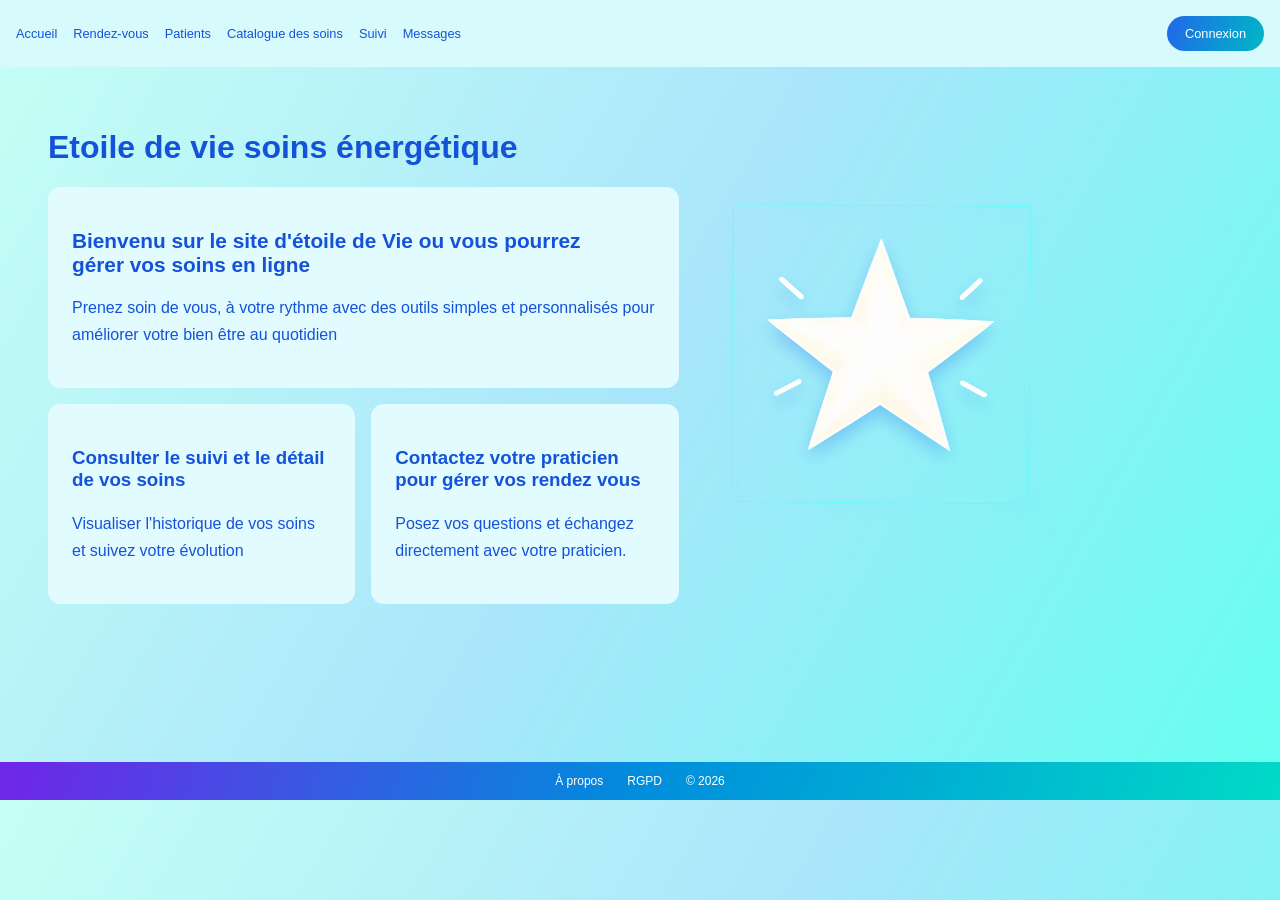
<file: views/html/index.html>
<!doctype html><html lang="fr"><head><meta charset="UTF-8"><meta name="viewport" content="width=device-width, initial-scale=1"><title>accueil</title><link rel="stylesheet" href="../css/index.css"></head><body><header class="entete"><nav class="menu"><a>Accueil</a><a>Rendez-vous</a><a>Patients</a><a>Catalogue des soins</a><a>Suivi</a><a>Messages</a></nav><a class="connexion">Connexion</a></header><main class="page">
      

      <div class="accueil">
        <div>
          <h1>Etoile de vie soins énergétique</h1>
          <section class="presentation">
            

            

            <section class="presentation">
              

              <article class="bienvenue">
                

                <h2>
                  Bienvenu sur le site d'étoile de Vie ou vous pourrez
                  <br />gérer vos soins en ligne
                </h2>
                <p>
                  Prenez soin de vous, à votre rythme avec des outils simples et
                  personnalisés pour <br />améliorer votre bien être au
                  quotidien
                </p>
                
              </article>

              <section class="services">
                <article class="consulter">
                  

                  <h3>
                    Consulter le suivi et le détail<br />
                    de vos soins
                  </h3>
                  <p>
                    Visualiser l'historique de vos soins<br />et suivez votre
                    évolution
                  </p>
                  
                </article>

                <article class="contacter">
                  

                  <h3>
                    Contactez votre praticien<br />
                    pour gérer vos rendez vous
                  </h3>
                  <p>
                    Posez vos questions et échangez<br />
                    directement avec votre praticien.
                  </p>
                  
                </article>
              </section>
            </section>
          </section>
        </div>

        <article>
          

          <img
            class="image-accueil"
            src="../images/étoile.png"
            alt="Photo de l'étoile"
          />
          
        </article>
      </div>
    </main><footer class="pied"><p>À propos</p><p>RGPD</p><p>© 2026</p></footer><script src="../js/index.js" defer></script></body></html>
</file>
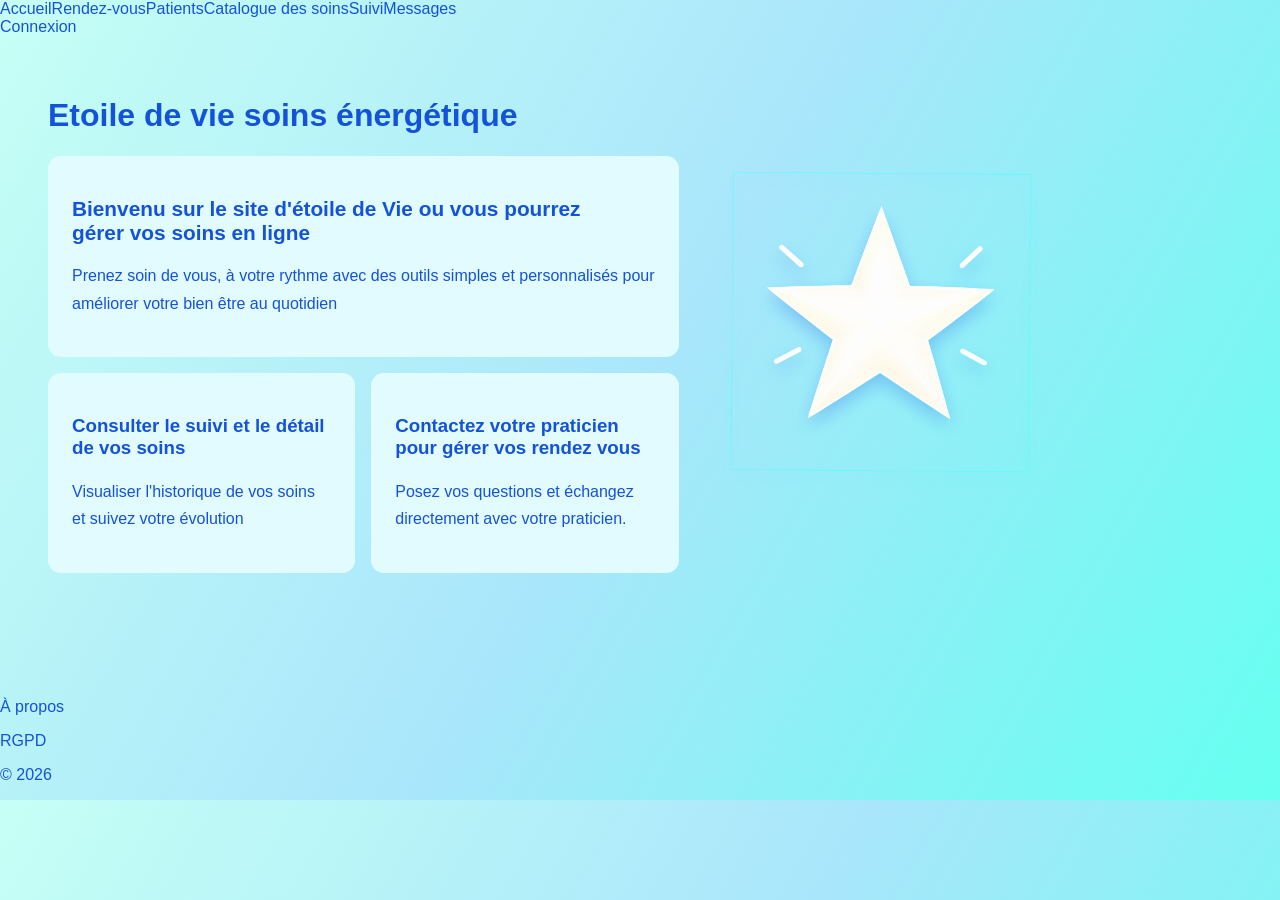
<file: views/html/accueil.html>
<!doctype html>
<html lang="fr">
  <head>
    <meta charset="UTF-8" />
    <meta name="viewport" content="width=device-width, initial-scale=1" />
    <title>accueil</title>
    <link rel="stylesheet" href="../css/accueil.css" />
  </head>
  <body>
    <header class="entete">
      <nav class="menu">
        <a>Accueil</a><a>Rendez-vous</a><a>Patients</a><a>Catalogue des soins</a
        ><a>Suivi</a><a>Messages</a>
      </nav>
      <a class="connexion">Connexion</a>
    </header>
    <main class="page">
      <div class="accueil">
        <div>
          <h1>Etoile de vie soins énergétique</h1>
          <section class="presentation">
            <section class="presentation">
              <article class="bienvenue">
                <h2>
                  Bienvenu sur le site d'étoile de Vie ou vous pourrez
                  <br />gérer vos soins en ligne
                </h2>
                <p>
                  Prenez soin de vous, à votre rythme avec des outils simples et
                  personnalisés pour <br />améliorer votre bien être au
                  quotidien
                </p>
              </article>

              <section class="services">
                <article class="consulter">
                  <h3>
                    Consulter le suivi et le détail<br />
                    de vos soins
                  </h3>
                  <p>
                    Visualiser l'historique de vos soins<br />et suivez votre
                    évolution
                  </p>
                </article>

                <article class="contacter">
                  <h3>
                    Contactez votre praticien<br />
                    pour gérer vos rendez vous
                  </h3>
                  <p>
                    Posez vos questions et échangez<br />
                    directement avec votre praticien.
                  </p>
                </article>
              </section>
            </section>
          </section>
        </div>

        <article>
          <img
            class="image-accueil"
            src="../images/étoile.png"
            alt="Photo de l'étoile"
          />
        </article>
      </div>
    </main>
    
    <footer class="pied">
      <p>À propos</p>
      <p>RGPD</p>
      <p>© 2026</p>
    </footer>
    <script src="../js/accueil.js" defer></script>
  </body>
</html>
</file>
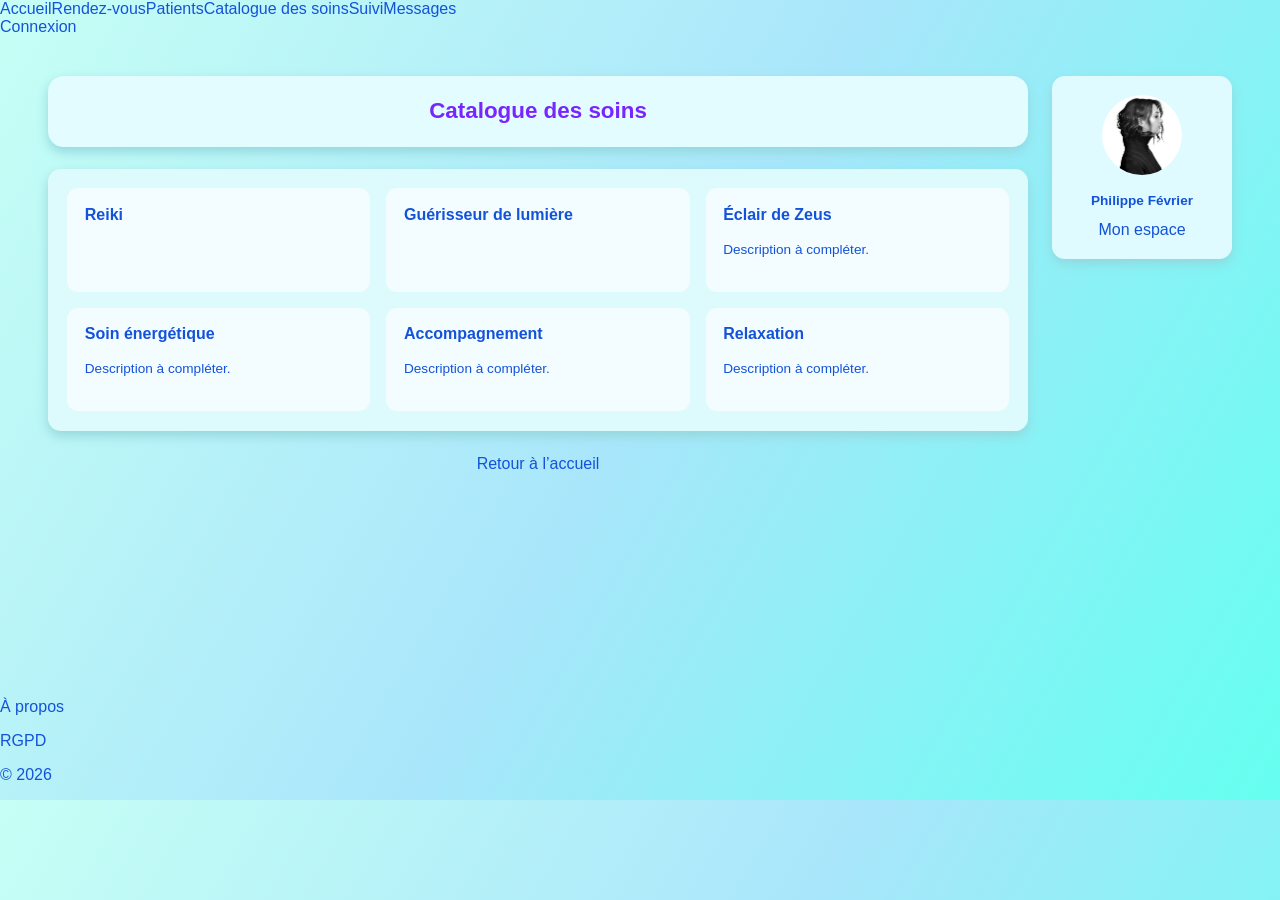
<file: views/html/catalogueDeSoins.html>
<!doctype html>
<html lang="fr">
  <head>
    <meta charset="UTF-8" />
    <meta name="viewport" content="width=device-width, initial-scale=1" />
    <title>catalogueDeSoins</title>
    <link rel="stylesheet" href="../css/catalogueDeSoins.css" />
  </head>
  <body>
    <header class="entete">
      <nav class="menu">
        <a>Accueil</a><a>Rendez-vous</a><a>Patients</a><a>Catalogue des soins</a
        ><a>Suivi</a><a>Messages</a>
      </nav>
      <a class="connexion">Connexion</a>
    </header>
    <main class="page">
      <div class="conteneur">
        <section class="contenu">
          <h1 class="titre">Catalogue des soins</h1>
          <div class="bloc">
            <div class="cartes">
              <a class="carte"><h2>Reiki</h2></a
              ><a class="carte"><h2>Guérisseur de lumière</h2></a>
              <article class="carte">
                <h2>Éclair de Zeus</h2>
                <p>Description à compléter.</p>
              </article>
              <article class="carte">
                <h2>Soin énergétique</h2>
                <p>Description à compléter.</p>
              </article>
              <article class="carte">
                <h2>Accompagnement</h2>
                <p>Description à compléter.</p>
              </article>
              <article class="carte">
                <h2>Relaxation</h2>
                <p>Description à compléter.</p>
              </article>
            </div>
          </div>
          <div class="actions"><a class="bouton">Retour à l’accueil</a></div>
        </section>
        <aside class="profil">
          <img
            class="photo-profil"
            src="../images/profil.jpg"
            alt="Photo de profil"
          />
          <p class="nom">Philippe Février</p>
          <a class="bouton">Mon espace</a>
        </aside>
      </div>
    </main>
    <footer class="pied">
      <p>À propos</p>
      <p>RGPD</p>
      <p>© 2026</p>
    </footer>
    <script src="../js/catalogueDeSoins.js" defer></script>
  </body>
</html>
</file>
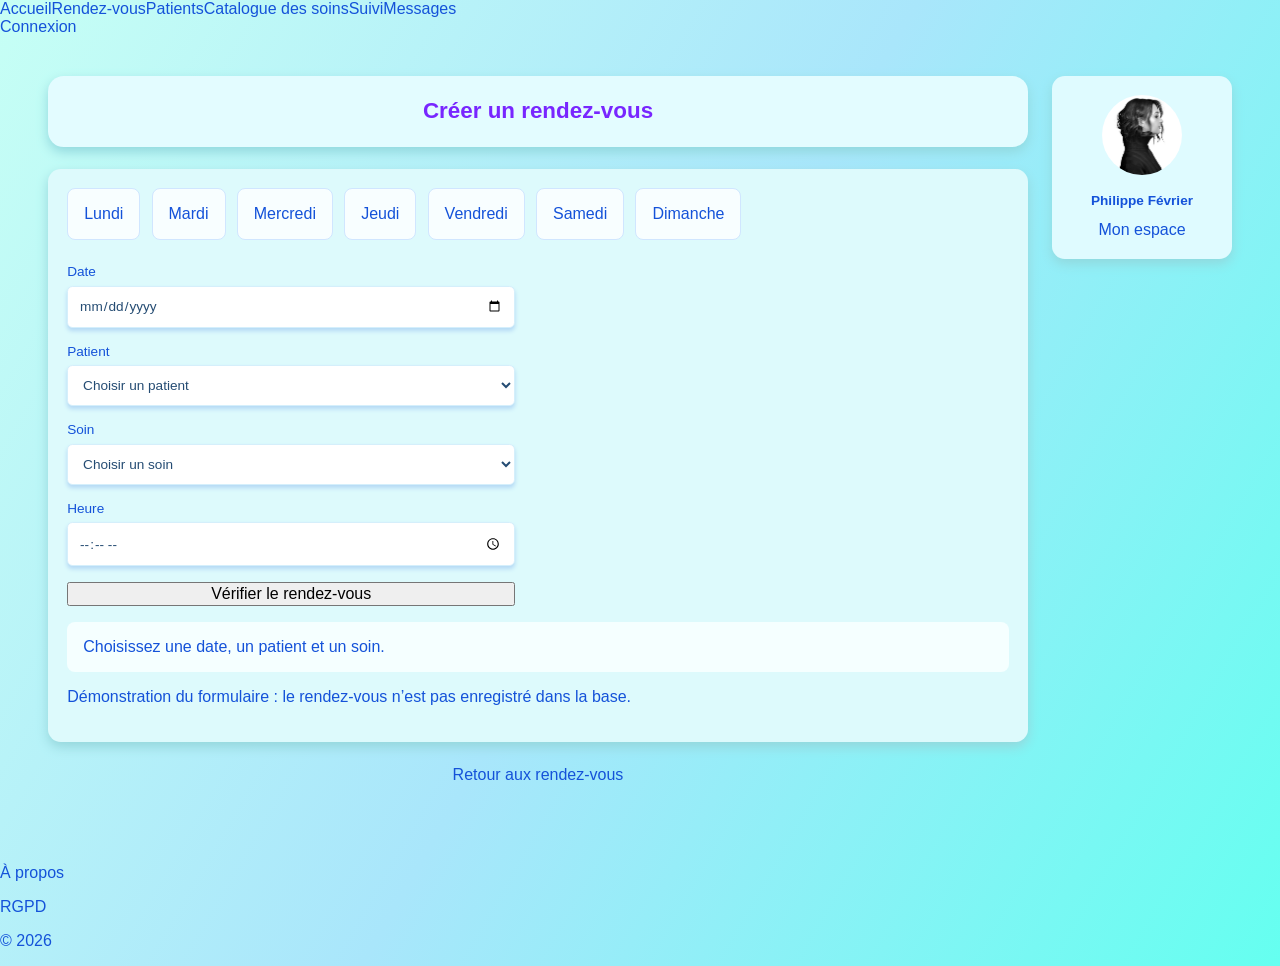
<file: views/html/creerUnRendezVous.html>
<!doctype html>
<html lang="fr">
  <head>
    <meta charset="UTF-8" />
    <meta name="viewport" content="width=device-width, initial-scale=1" />
    <title>creerUnRendezVous</title>
    <link rel="stylesheet" href="../css/creerUnRendezVous.css" />
  </head>
  <body>
    <header class="entete">
      <nav class="menu">
        <a>Accueil</a><a>Rendez-vous</a><a>Patients</a><a>Catalogue des soins</a
        ><a>Suivi</a><a>Messages</a>
      </nav>
      <a class="connexion">Connexion</a>
    </header>
    <main class="page">
      <div class="conteneur">
        <section class="contenu">
          <h1 class="titre">Créer un rendez-vous</h1>
          <section class="bloc">
            <div class="jours">
              <button class="jour" type="button" data-jour="0">Lundi</button
              ><button class="jour" type="button" data-jour="1">Mardi</button
              ><button class="jour" type="button" data-jour="2">Mercredi</button
              ><button class="jour" type="button" data-jour="3">Jeudi</button
              ><button class="jour" type="button" data-jour="4">Vendredi</button
              ><button class="jour" type="button" data-jour="5">Samedi</button
              ><button class="jour" type="button" data-jour="6">
                Dimanche
              </button>
            </div>
            <form class="formulaire formulaire-rendezvous" data-rendezvous>
              <label class="champ"
                >Date<input type="date" name="date" required /></label
              ><label class="champ"
                >Patient<select name="patient" required>
                  <option value="">Choisir un patient</option>
                  <option>Nathalie Dulon</option>
                  <option>Pierre Blanc</option>
                  <option>Sophie Roland</option>
                  <option>Henri Vincent</option>
                  <option>Flora Rose</option>
                  <option>Jean Julien</option>
                  <option>Louis Bernard</option>
                  <option>André Pagel</option>
                  <option>Charles Moreau</option>
                  <option>Thomas Dubois</option>
                  <option>Bernard Belin</option>
                  <option>Franck Roger</option>
                </select></label
              ><label class="champ"
                >Soin<select name="soin" required>
                  <option value="">Choisir un soin</option>
                  <option>Reiki</option>
                  <option>Guérisseur de lumière</option>
                </select></label
              ><label class="champ"
                >Heure<input type="time" name="heure" required /></label
              ><button class="bouton">Vérifier le rendez-vous</button>
            </form>
            <p class="resume" data-resume role="status">
              Choisissez une date, un patient et un soin.
            </p>
            <p class="note">
              Démonstration du formulaire : le rendez-vous n’est pas enregistré
              dans la base.
            </p>
          </section>
          <div class="actions">
            <a class="bouton">Retour aux rendez-vous</a>
          </div>
        </section>
        <aside class="profil">
          <img
            class="photo-profil"
            src="../images/profil.jpg"
            alt="Photo de profil"
          />
          <p class="nom">Philippe Février</p>
          <a class="bouton">Mon espace</a>
        </aside>
      </div>
    </main>
    <footer class="pied">
      <p>À propos</p>
      <p>RGPD</p>
      <p>© 2026</p>
    </footer>
    <script src="../js/creerUnRendezVous.js" defer></script>
  </body>
</html>
</file>
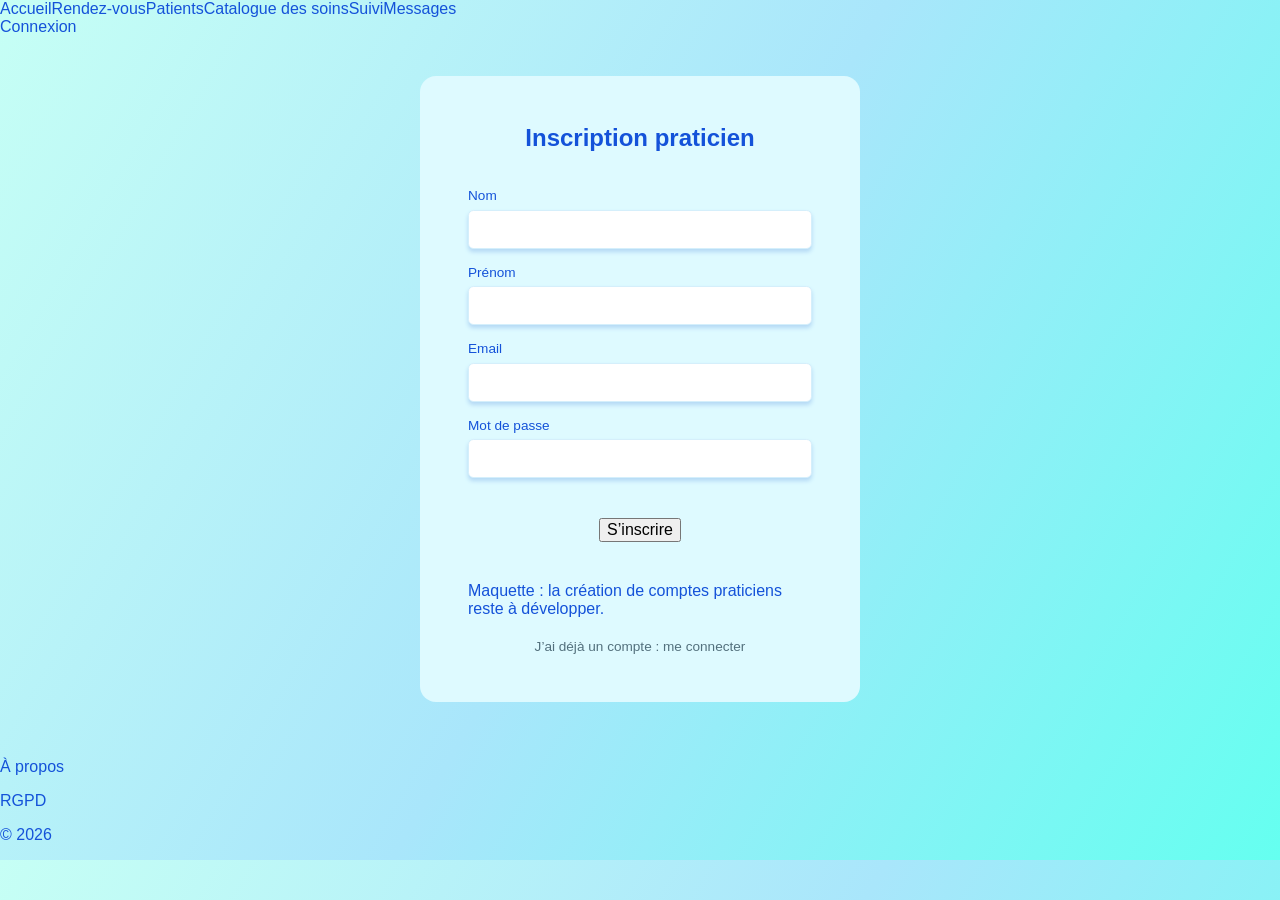
<file: views/html/inscriptionPraticien.html>
<!doctype html>
<html lang="fr">
  <head>
    <meta charset="UTF-8" />
    <meta name="viewport" content="width=device-width, initial-scale=1" />
    <title>inscriptionPraticien</title>
    <link rel="stylesheet" href="../css/inscriptionPraticien.css" />
  </head>
  <body>
    <header class="entete">
      <nav class="menu">
        <a>Accueil</a><a>Rendez-vous</a><a>Patients</a><a>Catalogue des soins</a
        ><a>Suivi</a><a>Messages</a>
      </nav>
      <a class="connexion">Connexion</a>
    </header>
    <main class="page page-connexion">
      <section class="carte-connexion">
        <h1>Inscription praticien</h1>
        <form class="formulaire" data-demo>
          <label class="champ"
            >Nom<input type="text" name="nom" required /></label
          ><label class="champ"
            >Prénom<input type="text" name="prenom" required /></label
          ><label class="champ"
            >Email<input type="email" name="email" required /></label
          ><label class="champ"
            >Mot de passe<input type="password" name="mot_de_passe" required
          /></label>
          <div class="actions"><button class="bouton">S’inscrire</button></div>
        </form>
        <p class="note" data-message role="status">
          Maquette : la création de comptes praticiens reste à développer.
        </p>
        <a class="lien-compte">J’ai déjà un compte : me connecter</a>
      </section>
    </main>
    <footer class="pied">
      <p>À propos</p>
      <p>RGPD</p>
      <p>© 2026</p>
    </footer>
    <script src="../js/inscriptionPraticien.js" defer></script>
  </body>
</html>
</file>
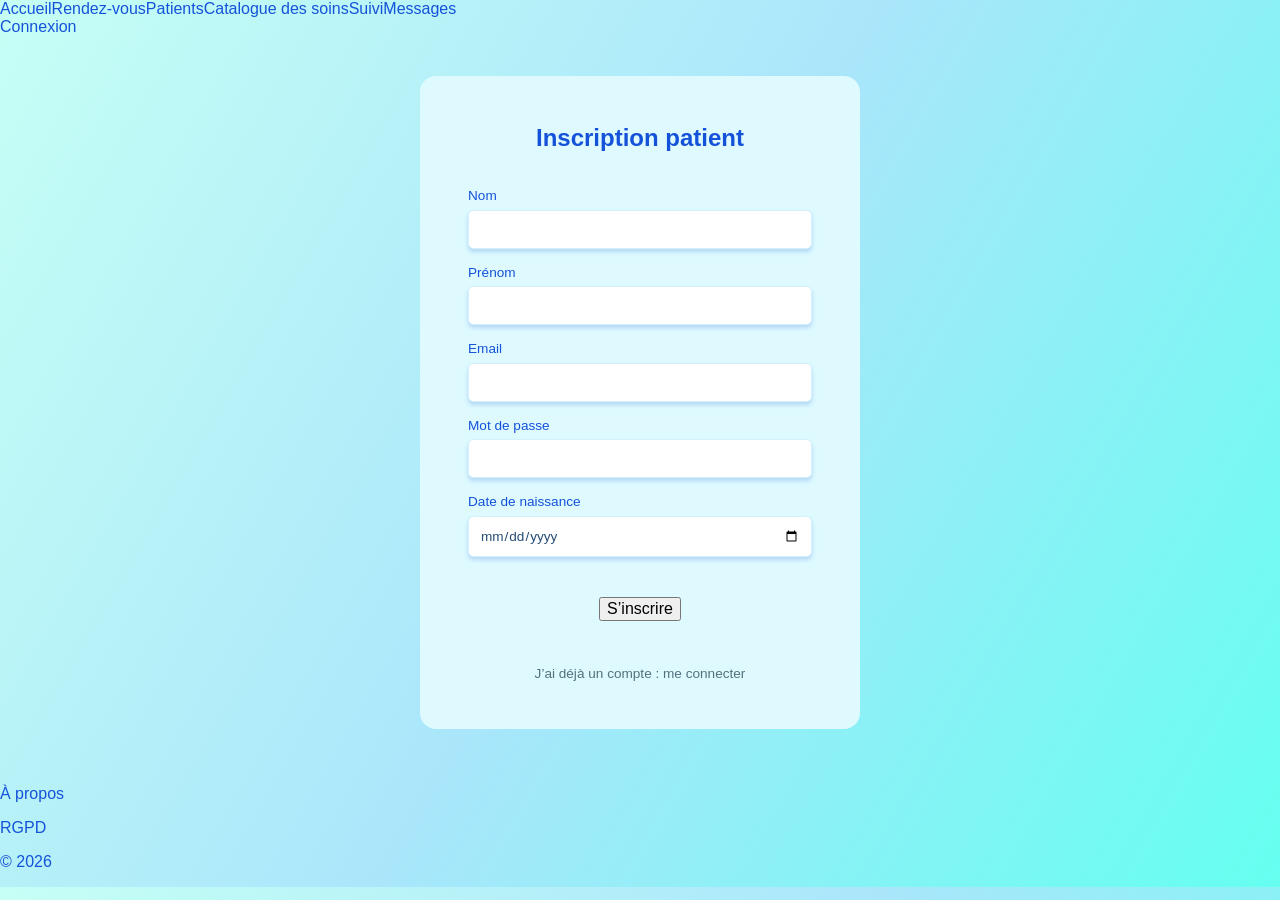
<file: views/html/login.html>
<!doctype html>
<html lang="fr">
  <head>
    <meta charset="UTF-8" />
    <meta name="viewport" content="width=device-width, initial-scale=1" />
    <title>signin</title>
    <link rel="stylesheet" href="../css/signin.css" />
  </head>
  <body>
    <header class="entete">
      <nav class="menu">
        <a>Accueil</a><a>Rendez-vous</a><a>Patients</a><a>Catalogue des soins</a
        ><a>Suivi</a><a>Messages</a>
      </nav>
      <a class="connexion">Connexion</a>
    </header>
    <main class="page page-connexion">
      <section class="carte-connexion">
        <h1>Inscription patient</h1>
        <p class="note" data-message role="status"></p>
        <form class="formulaire" data-demo>
          <label class="champ"
            >Nom<input type="text" name="nom" required /></label
          ><label class="champ"
            >Prénom<input type="text" name="prenom" required /></label
          ><label class="champ"
            >Email<input type="email" name="email" required /></label
          ><label class="champ"
            >Mot de passe<input
              type="password"
              name="mot_de_passe"
              required /></label
          ><label class="champ"
            >Date de naissance<input
              type="date"
              name="date_naissance"
              required /></label
          ><input type="hidden" name="csrf" value="" />
          <div class="actions"><button class="bouton">S’inscrire</button></div>
        </form>
        <a class="lien-compte">J’ai déjà un compte : me connecter</a>
      </section>
    </main>
    <footer class="pied">
      <p>À propos</p>
      <p>RGPD</p>
      <p>© 2026</p>
    </footer>
    <script src="../js/signin.js" defer></script>
  </body>
</html>
</file>
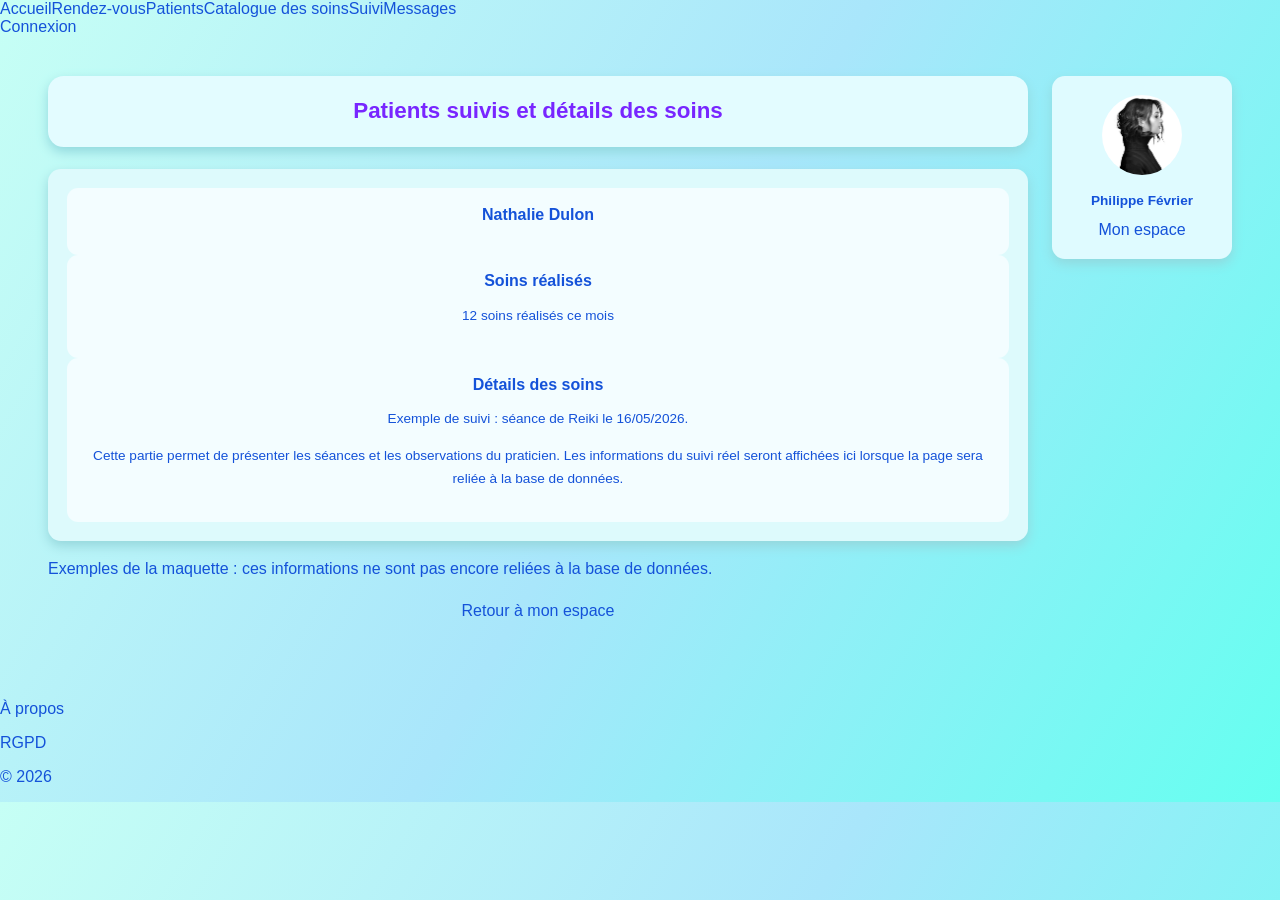
<file: views/html/patientSuivi.html>
<!doctype html>
<html lang="fr">
  <head>
    <meta charset="UTF-8" />
    <meta name="viewport" content="width=device-width, initial-scale=1" />
    <title>patientSuivi</title>
    <link rel="stylesheet" href="../css/patientSuivi.css" />
  </head>
  <body>
    <header class="entete">
      <nav class="menu">
        <a>Accueil</a><a>Rendez-vous</a><a>Patients</a><a>Catalogue des soins</a
        ><a>Suivi</a><a>Messages</a>
      </nav>
      <a class="connexion">Connexion</a>
    </header>
    <main class="page">
      <div class="conteneur">
        <section class="contenu">
          <h1 class="titre">Patients suivis et détails des soins</h1>
          <div class="bloc detail-soin">
            <article class="carte"><h2>Nathalie Dulon</h2></article>
            <article class="carte">
              <h2>Soins réalisés</h2>
              <p>12 soins réalisés ce mois</p>
            </article>
            <article class="carte">
              <h2>Détails des soins</h2>
              <p>Exemple de suivi : séance de Reiki le 16/05/2026.</p>
              <p class="texte-soin">
                Cette partie permet de présenter les séances et les observations
                du praticien. Les informations du suivi réel seront affichées
                ici lorsque la page sera reliée à la base de données.
              </p>
            </article>
          </div>
          <p class="note">
            Exemples de la maquette : ces informations ne sont pas encore
            reliées à la base de données.
          </p>
          <div class="actions"><a class="bouton">Retour à mon espace</a></div>
        </section>
        <aside class="profil">
          <img
            class="photo-profil"
            src="../images/profil.jpg"
            alt="Photo de profil"
          />
          <p class="nom">Philippe Février</p>
          <a class="bouton">Mon espace</a>
        </aside>
      </div>
    </main>
    <footer class="pied">
      <p>À propos</p>
      <p>RGPD</p>
      <p>© 2026</p>
    </footer>
    <script src="../js/patientSuivi.js" defer></script>
  </body>
</html>
</file>
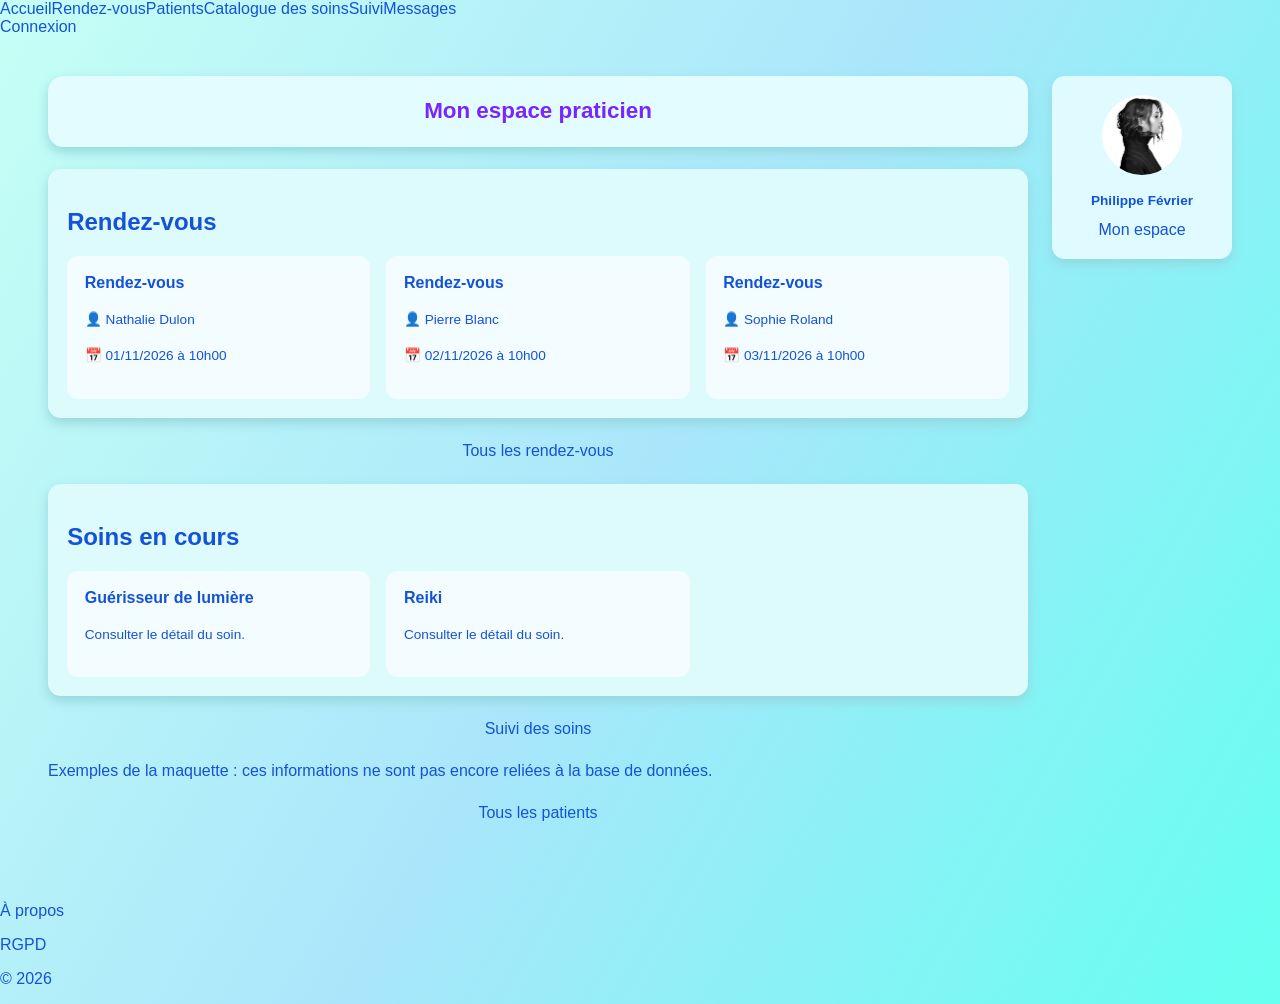
<file: views/html/praticien.html>
<!doctype html>
<html lang="fr">
  <head>
    <meta charset="UTF-8" />
    <meta name="viewport" content="width=device-width, initial-scale=1" />
    <title>praticien</title>
    <link rel="stylesheet" href="../css/praticien.css" />
  </head>
  <body>
    <header class="entete">
      <nav class="menu">
        <a>Accueil</a><a>Rendez-vous</a><a>Patients</a><a>Catalogue des soins</a
        ><a>Suivi</a><a>Messages</a>
      </nav>
      <a class="connexion">Connexion</a>
    </header>
    <main class="page">
      <div class="conteneur">
        <section class="contenu">
          <h1 class="titre">Mon espace praticien</h1>
          <div class="bloc">
            <h2>Rendez-vous</h2>
            <div class="cartes">
              <article class="carte">
                <h3>Rendez-vous</h3>
                <p>👤 Nathalie Dulon</p>
                <p>📅 01/11/2026 à 10h00</p>
              </article>
              <article class="carte">
                <h3>Rendez-vous</h3>
                <p>👤 Pierre Blanc</p>
                <p>📅 02/11/2026 à 10h00</p>
              </article>
              <article class="carte">
                <h3>Rendez-vous</h3>
                <p>👤 Sophie Roland</p>
                <p>📅 03/11/2026 à 10h00</p>
              </article>
            </div>
          </div>
          <div class="actions"><a class="bouton">Tous les rendez-vous</a></div>
          <div class="bloc">
            <h2>Soins en cours</h2>
            <div class="cartes">
              <article class="carte">
                <h3>Guérisseur de lumière</h3>
                <p>Consulter le détail du soin.</p>
              </article>
              <article class="carte">
                <h3>Reiki</h3>
                <p>Consulter le détail du soin.</p>
              </article>
            </div>
          </div>
          <div class="actions"><a class="bouton">Suivi des soins</a></div>
          <p class="note">
            Exemples de la maquette : ces informations ne sont pas encore
            reliées à la base de données.
          </p>
          <div class="actions"><a class="bouton">Tous les patients</a></div>
        </section>
        <aside class="profil">
          <img
            class="photo-profil"
            src="../images/profil.jpg"
            alt="Photo de profil"
          />
          <p class="nom">Philippe Février</p>
          <a class="bouton">Mon espace</a>
        </aside>
      </div>
    </main>
    <footer class="pied">
      <p>À propos</p>
      <p>RGPD</p>
      <p>© 2026</p>
    </footer>
    <script src="../js/praticien.js" defer></script>
  </body>
</html>
</file>
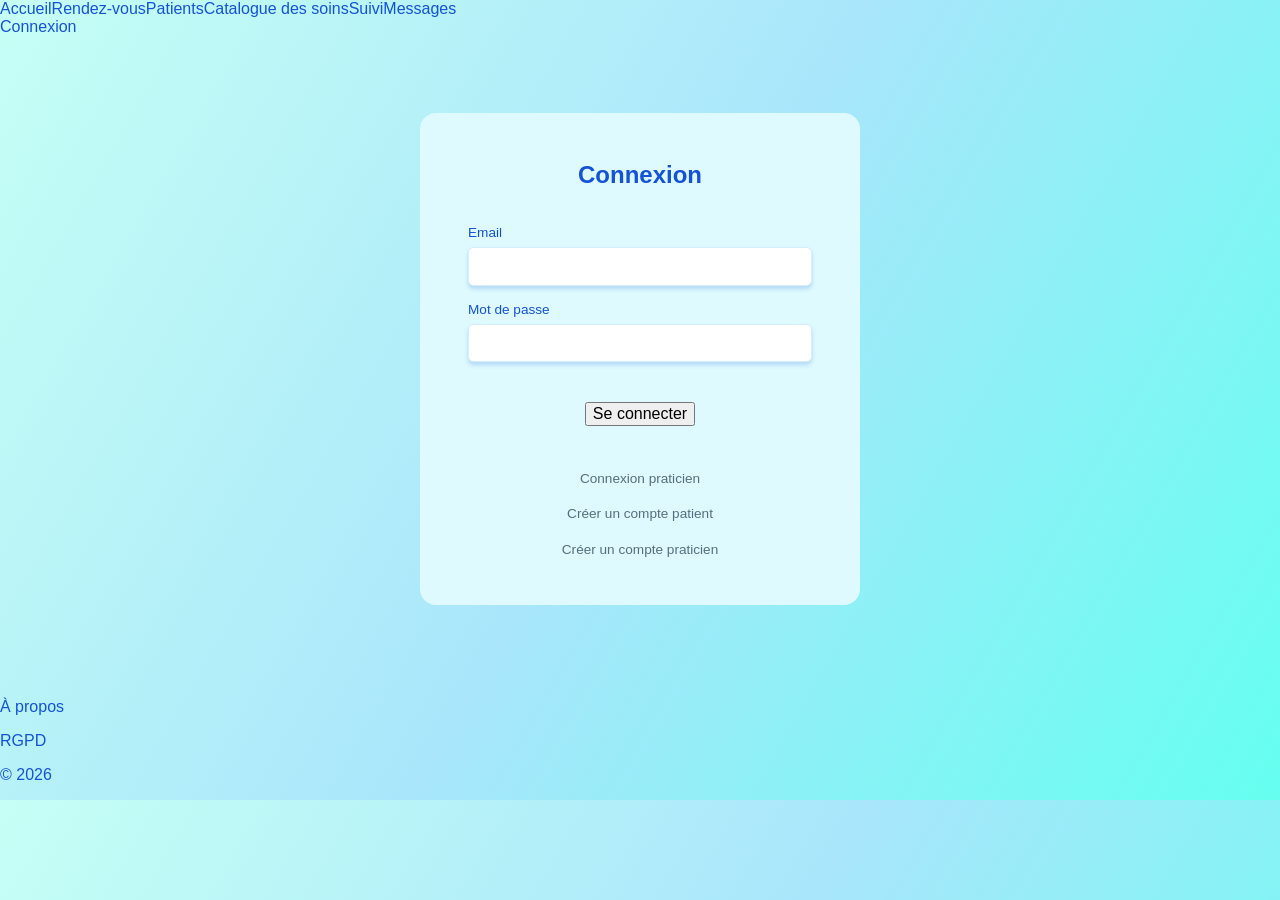
<file: views/html/signin.html>
<!doctype html>
<html lang="fr">
  <head>
    <meta charset="UTF-8" />
    <meta name="viewport" content="width=device-width, initial-scale=1" />
    <title>login</title>
    <link rel="stylesheet" href="../css/login.css" />
  </head>
  <body>
    <header class="entete">
      <nav class="menu">
        <a>Accueil</a><a>Rendez-vous</a><a>Patients</a><a>Catalogue des soins</a
        ><a>Suivi</a><a>Messages</a>
      </nav>
      <a class="connexion">Connexion</a>
    </header>
    <main class="page page-connexion">
      <section class="carte-connexion">
        <h1>Connexion</h1>
        <p class="note" data-message role="status"></p>
        <form class="formulaire" data-demo>
          <label class="champ"
            >Email<input type="email" name="email" required /></label
          ><label class="champ"
            >Mot de passe<input
              type="password"
              name="mot_de_passe"
              required /></label
          ><input type="hidden" name="csrf" value="" />
          <div class="actions">
            <button class="bouton">Se connecter</button>
          </div>
        </form>
        <a class="lien-compte">Connexion praticien</a
        ><a class="lien-compte">Créer un compte patient</a
        ><a class="lien-compte">Créer un compte praticien</a>
      </section>
    </main>
    <footer class="pied">
      <p>À propos</p>
      <p>RGPD</p>
      <p>© 2026</p>
    </footer>
    <script src="../js/login.js" defer></script>
  </body>
</html>
</file>
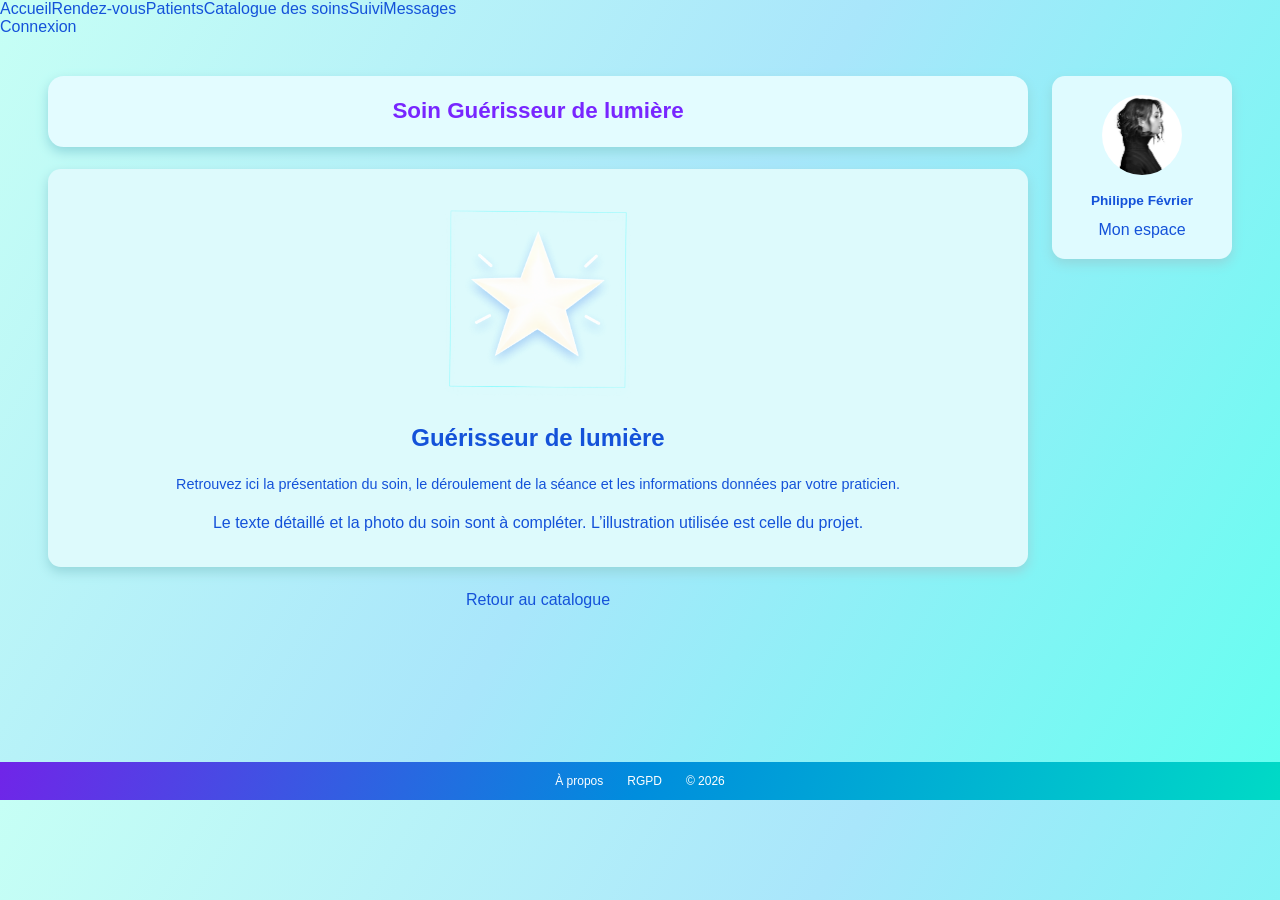
<file: views/html/soinGuerisseurDeLumiere.html>
<!doctype html>
<html lang="fr">
  <head>
    <meta charset="UTF-8" />
    <meta name="viewport" content="width=device-width, initial-scale=1" />
    <title>soinGuerisseurDeLumiere</title>
    <link rel="stylesheet" href="../css/soinGuerisseurDeLumiere.css" />
  </head>
  <body>
    <header class="entete">
      <nav class="menu">
        <a>Accueil</a><a>Rendez-vous</a><a>Patients</a><a>Catalogue des soins</a
        ><a>Suivi</a><a>Messages</a>
      </nav>
      <a class="connexion">Connexion</a>
    </header>
    <main class="page">
      <div class="conteneur">
        <section class="contenu">
          <h1 class="titre">Soin Guérisseur de lumière</h1>
          <article class="bloc detail-soin">
            <img
              class="image-soin"
              src="../images/étoile.png"
              alt="Illustration Étoile de vie"
            />
            <h2>Guérisseur de lumière</h2>
            <p class="texte-soin">
              Retrouvez ici la présentation du soin, le déroulement de la séance
              et les informations données par votre praticien.
            </p>
            <p class="note">
              Le texte détaillé et la photo du soin sont à compléter.
              L’illustration utilisée est celle du projet.
            </p>
          </article>
          <div class="actions"><a class="bouton">Retour au catalogue</a></div>
        </section>
        <aside class="profil">
          <img
            class="photo-profil"
            src="../images/profil.jpg"
            alt="Photo de profil"
          />
          <p class="nom">Philippe Février</p>
          <a class="bouton">Mon espace</a>
        </aside>
      </div>
    </main>
    <footer class="pied">
      <p>À propos</p>
      <p>RGPD</p>
      <p>© 2026</p>
    </footer>
    <script src="../js/soinGuerisseurDeLumiere.js" defer></script>
  </body>
</html>
</file>
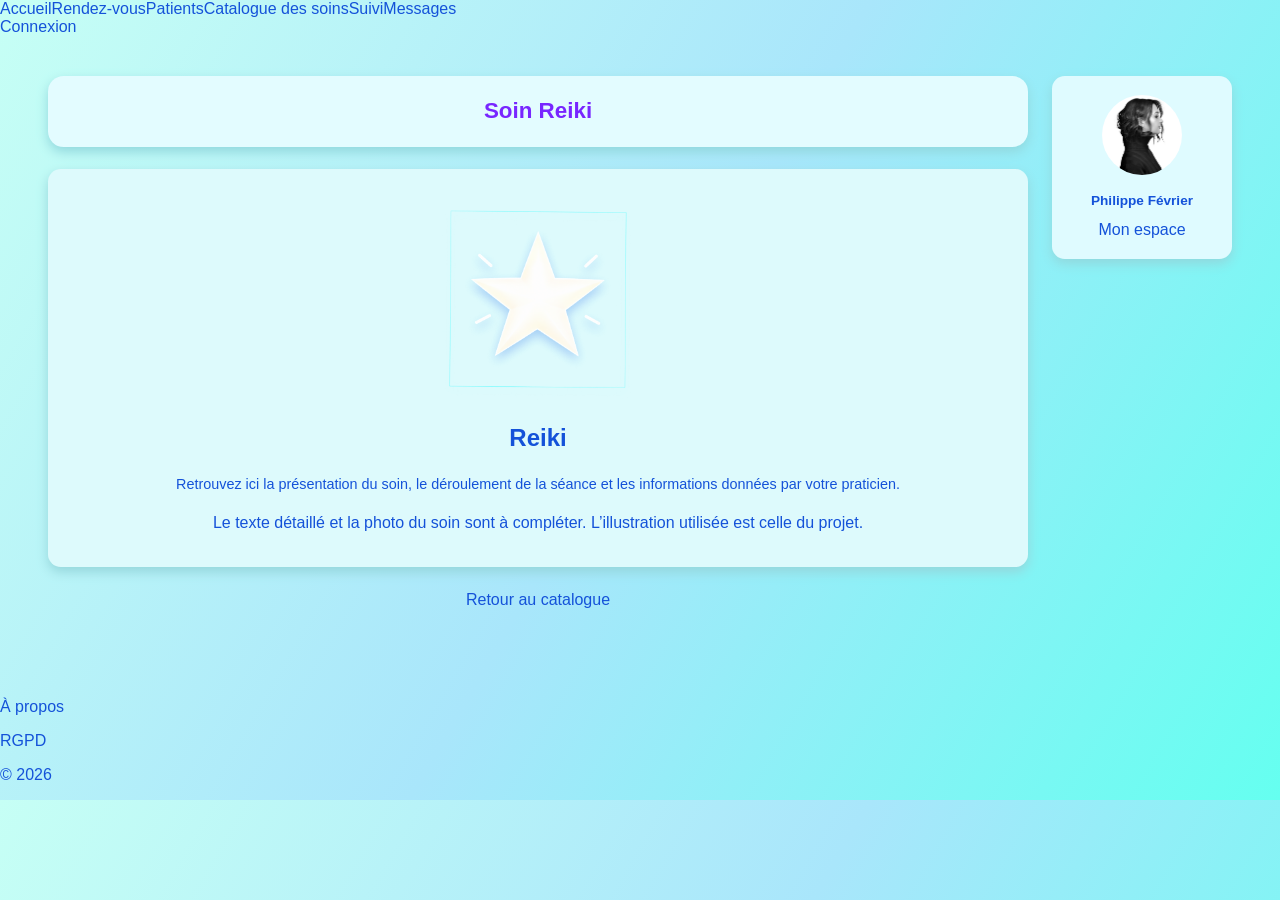
<file: views/html/soinReiki.html>
<!doctype html>
<html lang="fr">
  <head>
    <meta charset="UTF-8" />
    <meta name="viewport" content="width=device-width, initial-scale=1" />
    <title>soinReiki</title>
    <link rel="stylesheet" href="../css/soinReiki.css" />
  </head>
  <body>
    <header class="entete">
      <nav class="menu">
        <a>Accueil</a><a>Rendez-vous</a><a>Patients</a><a>Catalogue des soins</a
        ><a>Suivi</a><a>Messages</a>
      </nav>
      <a class="connexion">Connexion</a>
    </header>
    <main class="page">
      <div class="conteneur">
        <section class="contenu">
          <h1 class="titre">Soin Reiki</h1>
          <article class="bloc detail-soin">
            <img
              class="image-soin"
              src="../images/étoile.png"
              alt="Illustration Étoile de vie"
            />
            <h2>Reiki</h2>
            <p class="texte-soin">
              Retrouvez ici la présentation du soin, le déroulement de la séance
              et les informations données par votre praticien.
            </p>
            <p class="note">
              Le texte détaillé et la photo du soin sont à compléter.
              L’illustration utilisée est celle du projet.
            </p>
          </article>
          <div class="actions"><a class="bouton">Retour au catalogue</a></div>
        </section>
        <aside class="profil">
          <img
            class="photo-profil"
            src="../images/profil.jpg"
            alt="Photo de profil"
          />
          <p class="nom">Philippe Février</p>
          <a class="bouton">Mon espace</a>
        </aside>
      </div>
    </main>
    <footer class="pied">
      <p>À propos</p>
      <p>RGPD</p>
      <p>© 2026</p>
    </footer>
    <script src="../js/soinReiki.js" defer></script>
  </body>
</html>
</file>
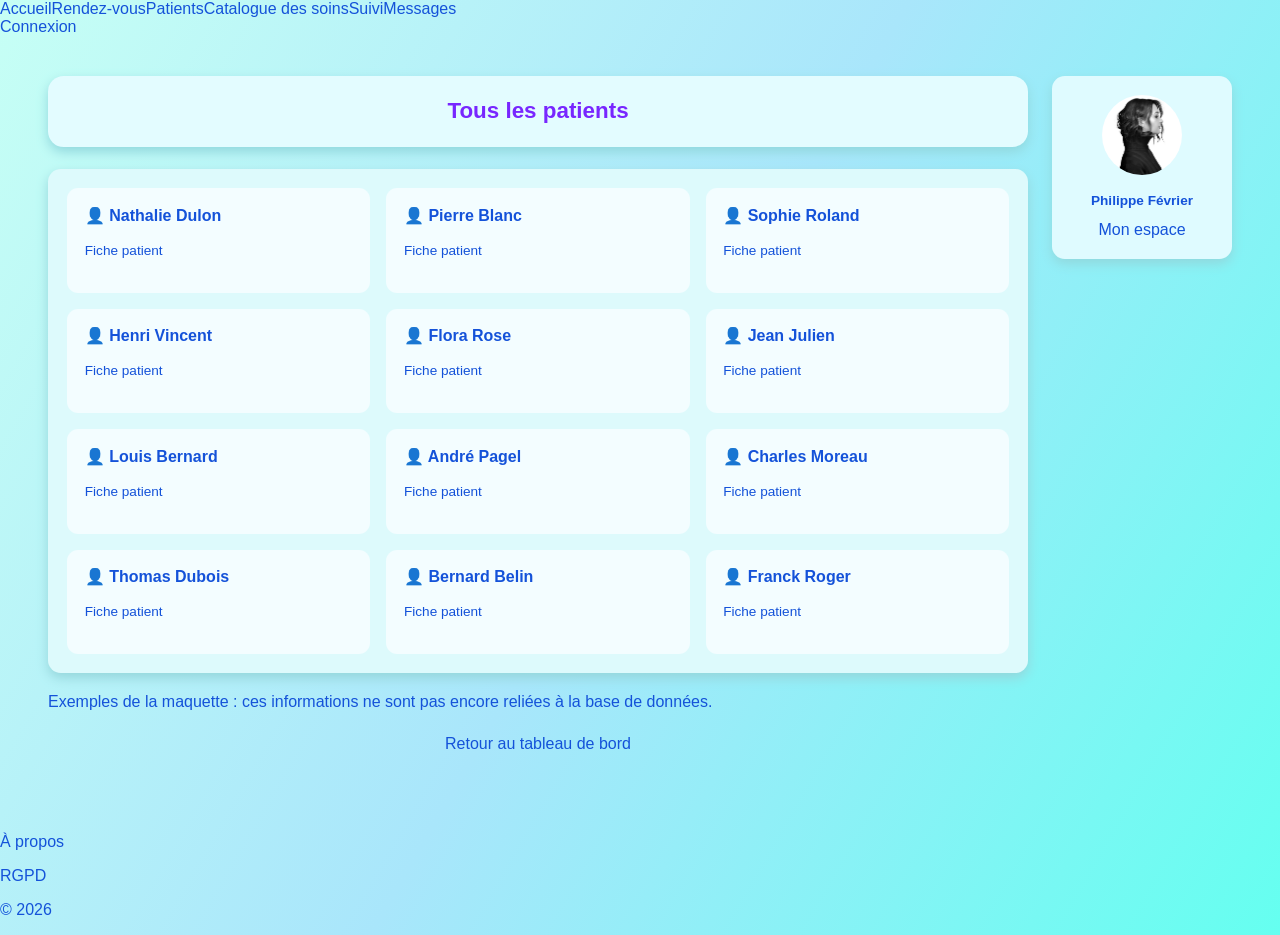
<file: views/html/toutLesPatients.html>
<!doctype html>
<html lang="fr">
  <head>
    <meta charset="UTF-8" />
    <meta name="viewport" content="width=device-width, initial-scale=1" />
    <title>toutLesPatients</title>
    <link rel="stylesheet" href="../css/toutLesPatients.css" />
  </head>
  <body>
    <header class="entete">
      <nav class="menu">
        <a>Accueil</a><a>Rendez-vous</a><a>Patients</a><a>Catalogue des soins</a
        ><a>Suivi</a><a>Messages</a>
      </nav>
      <a class="connexion">Connexion</a>
    </header>
    <main class="page">
      <div class="conteneur">
        <section class="contenu">
          <h1 class="titre">Tous les patients</h1>
          <div class="bloc">
            <div class="cartes">
              <a class="carte"
                ><h2>👤 Nathalie Dulon</h2>
                <p>Fiche patient</p></a
              ><a class="carte"
                ><h2>👤 Pierre Blanc</h2>
                <p>Fiche patient</p></a
              ><a class="carte"
                ><h2>👤 Sophie Roland</h2>
                <p>Fiche patient</p></a
              ><a class="carte"
                ><h2>👤 Henri Vincent</h2>
                <p>Fiche patient</p></a
              ><a class="carte"
                ><h2>👤 Flora Rose</h2>
                <p>Fiche patient</p></a
              ><a class="carte"
                ><h2>👤 Jean Julien</h2>
                <p>Fiche patient</p></a
              ><a class="carte"
                ><h2>👤 Louis Bernard</h2>
                <p>Fiche patient</p></a
              ><a class="carte"
                ><h2>👤 André Pagel</h2>
                <p>Fiche patient</p></a
              ><a class="carte"
                ><h2>👤 Charles Moreau</h2>
                <p>Fiche patient</p></a
              ><a class="carte"
                ><h2>👤 Thomas Dubois</h2>
                <p>Fiche patient</p></a
              ><a class="carte"
                ><h2>👤 Bernard Belin</h2>
                <p>Fiche patient</p></a
              ><a class="carte"
                ><h2>👤 Franck Roger</h2>
                <p>Fiche patient</p></a
              >
            </div>
          </div>
          <p class="note">
            Exemples de la maquette : ces informations ne sont pas encore
            reliées à la base de données.
          </p>
          <div class="actions">
            <a class="bouton">Retour au tableau de bord</a>
          </div>
        </section>
        <aside class="profil">
          <img
            class="photo-profil"
            src="../images/profil.jpg"
            alt="Photo de profil"
          />
          <p class="nom">Philippe Février</p>
          <a class="bouton">Mon espace</a>
        </aside>
      </div>
    </main>
    <footer class="pied">
      <p>À propos</p>
      <p>RGPD</p>
      <p>© 2026</p>
    </footer>
    <script src="../js/toutLesPatients.js" defer></script>
  </body>
</html>
</file>
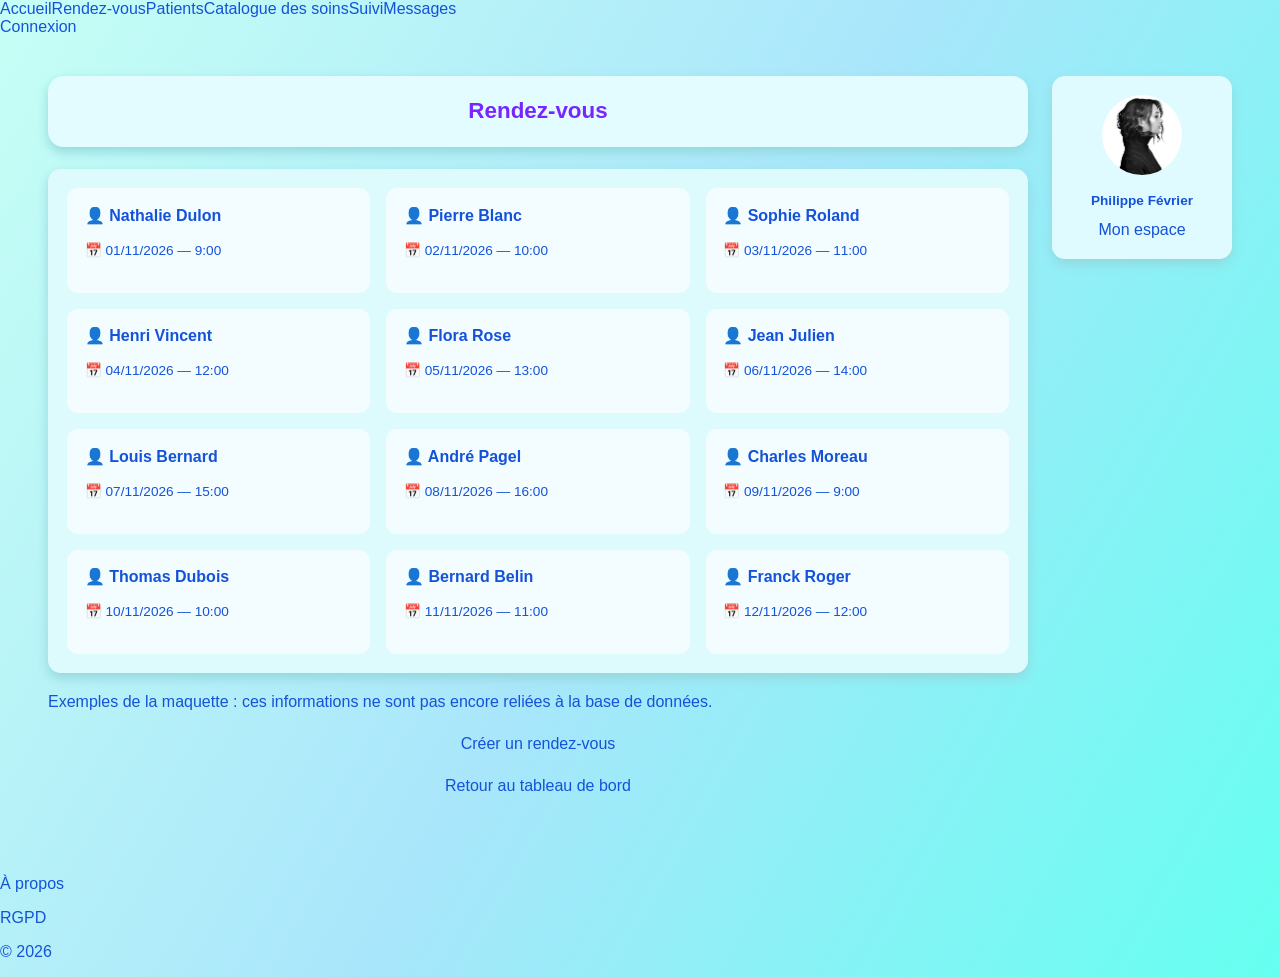
<file: views/html/toutLesRendezVous.html>
<!doctype html>
<html lang="fr">
  <head>
    <meta charset="UTF-8" />
    <meta name="viewport" content="width=device-width, initial-scale=1" />
    <title>toutLesRendezVous</title>
    <link rel="stylesheet" href="../css/toutLesRendezVous.css" />
  </head>
  <body>
    <header class="entete">
      <nav class="menu">
        <a>Accueil</a><a>Rendez-vous</a><a>Patients</a><a>Catalogue des soins</a
        ><a>Suivi</a><a>Messages</a>
      </nav>
      <a class="connexion">Connexion</a>
    </header>
    <main class="page">
      <div class="conteneur">
        <section class="contenu">
          <h1 class="titre">Rendez-vous</h1>
          <div class="bloc">
            <div class="cartes">
              <article class="carte">
                <h2>👤 Nathalie Dulon</h2>
                <p>📅 01/11/2026 — 9:00</p>
              </article>
              <article class="carte">
                <h2>👤 Pierre Blanc</h2>
                <p>📅 02/11/2026 — 10:00</p>
              </article>
              <article class="carte">
                <h2>👤 Sophie Roland</h2>
                <p>📅 03/11/2026 — 11:00</p>
              </article>
              <article class="carte">
                <h2>👤 Henri Vincent</h2>
                <p>📅 04/11/2026 — 12:00</p>
              </article>
              <article class="carte">
                <h2>👤 Flora Rose</h2>
                <p>📅 05/11/2026 — 13:00</p>
              </article>
              <article class="carte">
                <h2>👤 Jean Julien</h2>
                <p>📅 06/11/2026 — 14:00</p>
              </article>
              <article class="carte">
                <h2>👤 Louis Bernard</h2>
                <p>📅 07/11/2026 — 15:00</p>
              </article>
              <article class="carte">
                <h2>👤 André Pagel</h2>
                <p>📅 08/11/2026 — 16:00</p>
              </article>
              <article class="carte">
                <h2>👤 Charles Moreau</h2>
                <p>📅 09/11/2026 — 9:00</p>
              </article>
              <article class="carte">
                <h2>👤 Thomas Dubois</h2>
                <p>📅 10/11/2026 — 10:00</p>
              </article>
              <article class="carte">
                <h2>👤 Bernard Belin</h2>
                <p>📅 11/11/2026 — 11:00</p>
              </article>
              <article class="carte">
                <h2>👤 Franck Roger</h2>
                <p>📅 12/11/2026 — 12:00</p>
              </article>
            </div>
          </div>
          <p class="note">
            Exemples de la maquette : ces informations ne sont pas encore
            reliées à la base de données.
          </p>
          <div class="actions"><a class="bouton">Créer un rendez-vous</a></div>
          <div class="actions">
            <a class="bouton">Retour au tableau de bord</a>
          </div>
        </section>
        <aside class="profil">
          <img
            class="photo-profil"
            src="../images/profil.jpg"
            alt="Photo de profil"
          />
          <p class="nom">Philippe Février</p>
          <a class="bouton">Mon espace</a>
        </aside>
      </div>
    </main>
    <footer class="pied">
      <p>À propos</p>
      <p>RGPD</p>
      <p>© 2026</p>
    </footer>
    <script src="../js/toutLesRendezVous.js" defer></script>
  </body>
</html>
</file>
<file: views/css/index.css>
/* Base mobile : une colonne et des couleurs directes. */
* {
  box-sizing: border-box;
}
body {
  margin: 0;
  font-family: "Poppins", Arial, sans-serif;
  font-size: 16px;
  color: #1452d9;
  background: linear-gradient(120deg, #c6fff5, #a9e6fb, #65fff0);
  min-height: 50em;
  display: flex;
  flex-direction: column;
}
a {
  color: #1452d9;
  text-decoration: none;
}
a:hover {
  text-decoration: underline;
}
button,
input,
select,
textarea {
  font: inherit;
}
button,
.bouton {
  cursor: pointer;
}
.entete {
  padding: 1em;
  background: #d7fbfc;
  display: flex;
  flex-direction: column;
  gap: 1em;
}
.menu {
  display: flex;
  flex-wrap: wrap;
  gap: 1em;
  align-items: center;
}
.menu a {
  font-size: 0.8em;
}
.connexion,
.bouton {
  display: inline-block;
  width: fit-content;
  border: 0;
  border-radius: 2em;
  padding: 0.8em 1.4em;
  color: #ffffff;
  background: linear-gradient(110deg, #7426ec, #029bd8);
  font-size: 0.8em;
  text-align: center;
}
.connexion {
  background: linear-gradient(110deg, #2167e9, #00b8c4);
}
.page {
  flex: 1;
  padding: 1.2em;
}
.conteneur {
  display: flex;
  flex-direction: column;
  gap: 1.5em;
}
.contenu {
  min-width: 0;
  flex: 1;
}
.titre {
  padding: 1em;
  margin: 0 0 1em;
  font-size: 1.4em;
  text-align: center;
  background: #e3fcff;
  color: #7826ff;
  border-radius: 0.7em;
  box-shadow: 0 5px 12px #91d8dd;
}
.bloc {
  padding: 1.2em;
  margin-bottom: 1.2em;
  border-radius: 0.8em;
  background: #ddfafc;
  box-shadow: 0 5px 12px #95d6db;
}
.cartes {
  display: grid;
  grid-template-columns: 1fr;
  gap: 1em;
}
.carte {
  padding: 1.1em;
  border-radius: 0.7em;
  background: #f3fdff;
  min-width: 0;
  overflow-wrap: anywhere;
}
.carte h2,
.carte h3 {
  margin-top: 0;
  font-size: 1em;
}
.carte p {
  font-size: 0.85em;
  line-height: 1.7;
}
.profil {
  padding: 1.2em;
  align-self: center;
  text-align: center;
  border-radius: 0.8em;
  background: #dffbff;
  box-shadow: 0 5px 12px #91d8dd;
}
.photo-profil {
  width: 80px;
  height: 80px;
  object-fit: cover;
  border-radius: 5em;
}
.nom {
  font-size: 0.85em;
  font-weight: bold;
}
.actions {
  display: flex;
  justify-content: center;
  flex-wrap: wrap;
  gap: 1em;
  margin: 1.5em 0;
}
.note {
  font-size: 0.8em;
  color: #426777;
  line-height: 1.6;
}
.pied {
  padding: 1em;
  background: linear-gradient(110deg, #7025e8, #008ddd, #00dac6);
  color: #ffffff;
  display: flex;
  justify-content: center;
  flex-wrap: wrap;
  gap: 2em;
  font-size: 0.75em;
}
.pied p {
  margin: 0;
}
.formulaire {
  display: flex;
  flex-direction: column;
  gap: 1em;
}
.champ {
  display: flex;
  flex-direction: column;
  gap: 0.5em;
  font-size: 0.85em;
}
input,
select,
textarea {
  min-width: 0;
  border: 1px solid #d5effb;
  border-radius: 0.4em;
  background: #ffffff;
  color: #254c73;
  padding: 0.8em;
  box-shadow: 0 3px 4px #b4d8f5;
}
textarea {
  min-height: 8em;
  resize: vertical;
}
input[type="checkbox"],
input[type="radio"] {
  box-shadow: none;
}
:focus-visible {
  outline: 2px solid #633bea;
  outline-offset: 3px;
}
/* Tablette : cartes en deux colonnes. */
@media (min-width: 640px) {
  .entete {
    flex-direction: row;
    align-items: center;
    justify-content: space-between;
  }
  .page {
    padding: 2em;
  }
  .cartes {
    grid-template-columns: 1fr 1fr;
  }
}
/* Ordinateur : profil a droite et trois colonnes. */
@media (min-width: 1000px) {
  .page {
    padding: 2.5em 3em;
  }
  .conteneur {
    flex-direction: row;
    align-items: flex-start;
  }
  .profil {
    width: 180px;
    align-self: flex-start;
    flex-shrink: 0;
  }
  .cartes {
    grid-template-columns: 1fr 1fr 1fr;
  }
}

/* Accueil mobile. */
.accueil {
  display: flex;
  flex-direction: column;
  gap: 2em;
  align-items: center;
}
.presentation {
  flex: 1;
  min-width: 0;
}
.presentation h1 {
  font-size: 1.8em;
}
.bienvenue,
.consulter,
.contacter {
  padding: 1.5em;
  border-radius: 0.8em;
  background: #e2fbff;
  margin-bottom: 1em;
}
.bienvenue h2 {
  font-size: 1.3em;
}
.presentation p {
  line-height: 1.7;
}
.services {
  display: flex;
  flex-direction: column;
  gap: 1em;
}
.image-accueil {
  width: 240px;
  height: auto;
}
@media (min-width: 640px) {
  .services {
    flex-direction: row;
  }
  .consulter,
  .contacter {
    flex: 1;
  }
}
@media (min-width: 1000px) {
  .accueil {
    flex-direction: row;
  }
  .image-accueil {
    width: 340px;
  }
}

/* Formulaire mobile, puis centre sur les grands ecrans. */
.page-connexion {
  display: flex;
  align-items: center;
  justify-content: center;
}
.carte-connexion {
  flex: 1;
  min-width: 0;
  padding: 1.5em;
  border-radius: 1em;
  background: #defaff;
}
.carte-connexion h1 {
  font-size: 1.5em;
  text-align: center;
  margin: 0 0 1.5em;
}
.lien-compte {
  display: block;
  text-align: center;
  font-size: 0.85em;
  margin-top: 1.5em;
  color: #53707d;
}
@media (min-width: 640px) {
  .carte-connexion {
    flex: none;
    width: 440px;
    padding: 3em;
  }
}

/* Details et catalogue des soins. */
.detail-soin {
  text-align: center;
}
.image-soin {
  width: 180px;
  height: 150px;
  object-fit: contain;
  margin: 1em auto;
  display: block;
}
.texte-soin {
  font-size: 0.9em;
  line-height: 1.8;
}
@media (min-width: 640px) {
  .image-soin {
    width: 240px;
    height: 200px;
  }
}

/* Choix du jour et du rendez-vous. */
.jours {
  display: flex;
  flex-wrap: wrap;
  gap: 0.7em;
  margin-bottom: 1.5em;
}
.jour {
  padding: 1em;
  border: 1px solid #d0e6ff;
  border-radius: 0.5em;
  color: #1452d9;
  background: #f8feff;
}
.jour.actif {
  border: 2px solid #7b2af8;
  background: #efe9ff;
}
.resume {
  padding: 1em;
  margin-top: 1em;
  border-radius: 0.5em;
  background: #f5ffff;
}
@media (min-width: 640px) {
  .formulaire-rendezvous {
    width: 28em;
  }
}
</file>
<file: views/css/accueil.css>
/* Base mobile : une colonne et des couleurs directes. */
* {
  box-sizing: border-box;
}
body {
  margin: 0;
  font-family: "Poppins", Arial, sans-serif;
  font-size: 16px;
  color: #1452d9;
  background: linear-gradient(120deg, #c6fff5, #a9e6fb, #65fff0);
  min-height: 50em;
  display: flex;
  flex-direction: column;
}
a {
  color: #1452d9;
  text-decoration: none;
}
a:hover {
  text-decoration: underline;
}
button,
input,
select,
textarea {
  font: inherit;
}
button,
.bouton {
  cursor: pointer;
}

.bouton {
  display: inline-block;
  width: fit-content;
  border: 0;
  border-radius: 2em;
  padding: 0.8em 1.4em;
  color: #ffffff;
  background: linear-gradient(110deg, #7426ec, #029bd8);
  font-size: 0.8em;
  text-align: center;
}

.page {
  flex: 1;
  padding: 1.2em;
}
.conteneur {
  display: flex;
  flex-direction: column;
  gap: 1.5em;
}
.contenu {
  min-width: 0;
  flex: 1;
}
.titre {
  padding: 1em;
  margin: 0 0 1em;
  font-size: 1.4em;
  text-align: center;
  background: #e3fcff;
  color: #7826ff;
  border-radius: 0.7em;
  box-shadow: 0 5px 12px #91d8dd;
}
.bloc {
  padding: 1.2em;
  margin-bottom: 1.2em;
  border-radius: 0.8em;
  background: #ddfafc;
  box-shadow: 0 5px 12px #95d6db;
}
.cartes {
  display: grid;
  grid-template-columns: 1fr;
  gap: 1em;
}
.carte {
  padding: 1.1em;
  border-radius: 0.7em;
  background: #f3fdff;
  min-width: 0;
  overflow-wrap: anywhere;
}
.carte h2,
.carte h3 {
  margin-top: 0;
  font-size: 1em;
}
.carte p {
  font-size: 0.85em;
  line-height: 1.7;
}
.profil {
  padding: 1.2em;
  align-self: center;
  text-align: center;
  border-radius: 0.8em;
  background: #dffbff;
  box-shadow: 0 5px 12px #91d8dd;
}
.photo-profil {
  width: 80px;
  height: 80px;
  object-fit: cover;
  border-radius: 5em;
}
.nom {
  font-size: 0.85em;
  font-weight: bold;
}
.actions {
  display: flex;
  justify-content: center;
  flex-wrap: wrap;
  gap: 1em;
  margin: 1.5em 0;
}
.note {
  font-size: 0.8em;
  color: #426777;
  line-height: 1.6;
}

.formulaire {
  display: flex;
  flex-direction: column;
  gap: 1em;
}
.champ {
  display: flex;
  flex-direction: column;
  gap: 0.5em;
  font-size: 0.85em;
}
input,
select,
textarea {
  min-width: 0;
  border: 1px solid #d5effb;
  border-radius: 0.4em;
  background: #ffffff;
  color: #254c73;
  padding: 0.8em;
  box-shadow: 0 3px 4px #b4d8f5;
}
textarea {
  min-height: 8em;
  resize: vertical;
}
input[type="checkbox"],
input[type="radio"] {
  box-shadow: none;
}
:focus-visible {
  outline: 2px solid #633bea;
  outline-offset: 3px;
}
/* Tablette : cartes en deux colonnes. */
@media (min-width: 640px) {
  .page {
    padding: 2em;
  }
  .cartes {
    grid-template-columns: 1fr 1fr;
  }
}
/* Ordinateur : profil a droite et trois colonnes. */
@media (min-width: 1000px) {
  .page {
    padding: 2.5em 3em;
  }
  .conteneur {
    flex-direction: row;
    align-items: flex-start;
  }
  .profil {
    width: 180px;
    align-self: flex-start;
    flex-shrink: 0;
  }
  .cartes {
    grid-template-columns: 1fr 1fr 1fr;
  }
}

/* Accueil mobile. */
.accueil {
  display: flex;
  flex-direction: column;
  gap: 2em;
  align-items: center;
}
.presentation {
  flex: 1;
  min-width: 0;
}
.presentation h1 {
  font-size: 1.8em;
}
.bienvenue,
.consulter,
.contacter {
  padding: 1.5em;
  border-radius: 0.8em;
  background: #e2fbff;
  margin-bottom: 1em;
}
.bienvenue h2 {
  font-size: 1.3em;
}
.presentation p {
  line-height: 1.7;
}
.services {
  display: flex;
  flex-direction: column;
  gap: 1em;
}
.image-accueil {
  width: 240px;
  height: auto;
}
@media (min-width: 640px) {
  .services {
    flex-direction: row;
  }
  .consulter,
  .contacter {
    flex: 1;
  }
}
@media (min-width: 1000px) {
  .accueil {
    flex-direction: row;
  }
  .image-accueil {
    width: 340px;
  }
}

/* Formulaire mobile, puis centre sur les grands ecrans. */
.page-connexion {
  display: flex;
  align-items: center;
  justify-content: center;
}
.carte-connexion {
  flex: 1;
  min-width: 0;
  padding: 1.5em;
  border-radius: 1em;
  background: #defaff;
}
.carte-connexion h1 {
  font-size: 1.5em;
  text-align: center;
  margin: 0 0 1.5em;
}
.lien-compte {
  display: block;
  text-align: center;
  font-size: 0.85em;
  margin-top: 1.5em;
  color: #53707d;
}
@media (min-width: 640px) {
  .carte-connexion {
    flex: none;
    width: 440px;
    padding: 3em;
  }
}

/* Details et catalogue des soins. */
.detail-soin {
  text-align: center;
}
.image-soin {
  width: 180px;
  height: 150px;
  object-fit: contain;
  margin: 1em auto;
  display: block;
}
.texte-soin {
  font-size: 0.9em;
  line-height: 1.8;
}
@media (min-width: 640px) {
  .image-soin {
    width: 240px;
    height: 200px;
  }
}

/* Choix du jour et du rendez-vous. */
.jours {
  display: flex;
  flex-wrap: wrap;
  gap: 0.7em;
  margin-bottom: 1.5em;
}
.jour {
  padding: 1em;
  border: 1px solid #d0e6ff;
  border-radius: 0.5em;
  color: #1452d9;
  background: #f8feff;
}
.jour.actif {
  border: 2px solid #7b2af8;
  background: #efe9ff;
}
.resume {
  padding: 1em;
  margin-top: 1em;
  border-radius: 0.5em;
  background: #f5ffff;
}
@media (min-width: 640px) {
  .formulaire-rendezvous {
    width: 28em;
  }
}
</file>
<file: views/css/catalogueDeSoins.css>
/* Base mobile : une colonne et des couleurs directes. */
* {
  box-sizing: border-box;
}
body {
  margin: 0;
  font-family: "Poppins", Arial, sans-serif;
  font-size: 16px;
  color: #1452d9;
  background: linear-gradient(120deg, #c6fff5, #a9e6fb, #65fff0);
  min-height: 50em;
  display: flex;
  flex-direction: column;
}
a {
  color: #1452d9;
  text-decoration: none;
}
a:hover {
  text-decoration: underline;
}
button,
input,
select,
textarea {
  font: inherit;
}
button,
.bouton {
  cursor: pointer;
}

.page {
  flex: 1;
  padding: 1.2em;
}
.conteneur {
  display: flex;
  flex-direction: column;
  gap: 1.5em;
}
.contenu {
  min-width: 0;
  flex: 1;
}
.titre {
  padding: 1em;
  margin: 0 0 1em;
  font-size: 1.4em;
  text-align: center;
  background: #e3fcff;
  color: #7826ff;
  border-radius: 0.7em;
  box-shadow: 0 5px 12px #91d8dd;
}
.bloc {
  padding: 1.2em;
  margin-bottom: 1.2em;
  border-radius: 0.8em;
  background: #ddfafc;
  box-shadow: 0 5px 12px #95d6db;
}
.cartes {
  display: grid;
  grid-template-columns: 1fr;
  gap: 1em;
}
.carte {
  padding: 1.1em;
  border-radius: 0.7em;
  background: #f3fdff;
  min-width: 0;
  overflow-wrap: anywhere;
}
.carte h2,
.carte h3 {
  margin-top: 0;
  font-size: 1em;
}
.carte p {
  font-size: 0.85em;
  line-height: 1.7;
}
.profil {
  padding: 1.2em;
  align-self: center;
  text-align: center;
  border-radius: 0.8em;
  background: #dffbff;
  box-shadow: 0 5px 12px #91d8dd;
}
.photo-profil {
  width: 80px;
  height: 80px;
  object-fit: cover;
  border-radius: 5em;
}
.nom {
  font-size: 0.85em;
  font-weight: bold;
}
.actions {
  display: flex;
  justify-content: center;
  flex-wrap: wrap;
  gap: 1em;
  margin: 1.5em 0;
}
/* .note {
  font-size: 0.8em;
  color: #426777;
  line-height: 1.6;
} */

.formulaire {
  display: flex;
  flex-direction: column;
  gap: 1em;
}
.champ {
  display: flex;
  flex-direction: column;
  gap: 0.5em;
  font-size: 0.85em;
}
input,
select,
textarea {
  min-width: 0;
  border: 1px solid #d5effb;
  border-radius: 0.4em;
  background: #ffffff;
  color: #254c73;
  padding: 0.8em;
  box-shadow: 0 3px 4px #b4d8f5;
}
textarea {
  min-height: 8em;
  resize: vertical;
}
input[type="checkbox"],
input[type="radio"] {
  box-shadow: none;
}
:focus-visible {
  outline: 2px solid #633bea;
  outline-offset: 3px;
}
/* Tablette : cartes en deux colonnes. */
@media (min-width: 640px) {
  .entete {
    flex-direction: row;
    align-items: center;
    justify-content: space-between;
  }
  .page {
    padding: 2em;
  }
  .cartes {
    grid-template-columns: 1fr 1fr;
  }
}
/* Ordinateur : profil a droite et trois colonnes. */
@media (min-width: 1000px) {
  .page {
    padding: 2.5em 3em;
  }
  .conteneur {
    flex-direction: row;
    align-items: flex-start;
  }
  .profil {
    width: 180px;
    align-self: flex-start;
    flex-shrink: 0;
  }
  .cartes {
    grid-template-columns: 1fr 1fr 1fr;
  }
}

/* Accueil mobile. */
.accueil {
  display: flex;
  flex-direction: column;
  gap: 2em;
  align-items: center;
}
.presentation {
  flex: 1;
  min-width: 0;
}
.presentation h1 {
  font-size: 1.8em;
}
.bienvenue,
.consulter,
.contacter {
  padding: 1.5em;
  border-radius: 0.8em;
  background: #e2fbff;
  margin-bottom: 1em;
}
.bienvenue h2 {
  font-size: 1.3em;
}
.presentation p {
  line-height: 1.7;
}
.services {
  display: flex;
  flex-direction: column;
  gap: 1em;
}
.image-accueil {
  width: 240px;
  height: auto;
}
@media (min-width: 640px) {
  .services {
    flex-direction: row;
  }
  .consulter,
  .contacter {
    flex: 1;
  }
}
@media (min-width: 1000px) {
  .accueil {
    flex-direction: row;
  }
  .image-accueil {
    width: 340px;
  }
}

/* Formulaire mobile, puis centre sur les grands ecrans. */
.page-connexion {
  display: flex;
  align-items: center;
  justify-content: center;
}
.carte-connexion {
  flex: 1;
  min-width: 0;
  padding: 1.5em;
  border-radius: 1em;
  background: #defaff;
}
.carte-connexion h1 {
  font-size: 1.5em;
  text-align: center;
  margin: 0 0 1.5em;
}
.lien-compte {
  display: block;
  text-align: center;
  font-size: 0.85em;
  margin-top: 1.5em;
  color: #53707d;
}
@media (min-width: 640px) {
  .carte-connexion {
    flex: none;
    width: 440px;
    padding: 3em;
  }
}

/* Details et catalogue des soins. */
.detail-soin {
  text-align: center;
}
.image-soin {
  width: 180px;
  height: 150px;
  object-fit: contain;
  margin: 1em auto;
  display: block;
}
.texte-soin {
  font-size: 0.9em;
  line-height: 1.8;
}
@media (min-width: 640px) {
  .image-soin {
    width: 240px;
    height: 200px;
  }
}

/* Choix du jour et du rendez-vous. */
.jours {
  display: flex;
  flex-wrap: wrap;
  gap: 0.7em;
  margin-bottom: 1.5em;
}
.jour {
  padding: 1em;
  border: 1px solid #d0e6ff;
  border-radius: 0.5em;
  color: #1452d9;
  background: #f8feff;
}
.jour.actif {
  border: 2px solid #7b2af8;
  background: #efe9ff;
}
.resume {
  padding: 1em;
  margin-top: 1em;
  border-radius: 0.5em;
  background: #f5ffff;
}
@media (min-width: 640px) {
  .formulaire-rendezvous {
    width: 28em;
  }
}
</file>
<file: views/css/creerUnRendezVous.css>
/* Base mobile : une colonne et des couleurs directes. */
* {
  box-sizing: border-box;
}
body {
  margin: 0;
  font-family: "Poppins", Arial, sans-serif;
  font-size: 16px;
  color: #1452d9;
  background: linear-gradient(120deg, #c6fff5, #a9e6fb, #65fff0);
  min-height: 50em;
  display: flex;
  flex-direction: column;
}
a {
  color: #1452d9;
  text-decoration: none;
}
a:hover {
  text-decoration: underline;
}
button,
input,
select,
textarea {
  font: inherit;
}
button,
.bouton {
  cursor: pointer;
}

.page {
  flex: 1;
  padding: 1.2em;
}
.conteneur {
  display: flex;
  flex-direction: column;
  gap: 1.5em;
}
.contenu {
  min-width: 0;
  flex: 1;
}
.titre {
  padding: 1em;
  margin: 0 0 1em;
  font-size: 1.4em;
  text-align: center;
  background: #e3fcff;
  color: #7826ff;
  border-radius: 0.7em;
  box-shadow: 0 5px 12px #91d8dd;
}
.bloc {
  padding: 1.2em;
  margin-bottom: 1.2em;
  border-radius: 0.8em;
  background: #ddfafc;
  box-shadow: 0 5px 12px #95d6db;
}
.cartes {
  display: grid;
  grid-template-columns: 1fr;
  gap: 1em;
}
.carte {
  padding: 1.1em;
  border-radius: 0.7em;
  background: #f3fdff;
  min-width: 0;
  overflow-wrap: anywhere;
}
.carte h2,
.carte h3 {
  margin-top: 0;
  font-size: 1em;
}
.carte p {
  font-size: 0.85em;
  line-height: 1.7;
}
.profil {
  padding: 1.2em;
  align-self: center;
  text-align: center;
  border-radius: 0.8em;
  background: #dffbff;
  box-shadow: 0 5px 12px #91d8dd;
}
.photo-profil {
  width: 80px;
  height: 80px;
  object-fit: cover;
  border-radius: 5em;
}
.nom {
  font-size: 0.85em;
  font-weight: bold;
}
.actions {
  display: flex;
  justify-content: center;
  flex-wrap: wrap;
  gap: 1em;
  margin: 1.5em 0;
}
/* .note {
  font-size: 0.8em;
  color: #426777;
  line-height: 1.6;
} */

.formulaire {
  display: flex;
  flex-direction: column;
  gap: 1em;
}
.champ {
  display: flex;
  flex-direction: column;
  gap: 0.5em;
  font-size: 0.85em;
}
input,
select,
textarea {
  min-width: 0;
  border: 1px solid #d5effb;
  border-radius: 0.4em;
  background: #ffffff;
  color: #254c73;
  padding: 0.8em;
  box-shadow: 0 3px 4px #b4d8f5;
}
textarea {
  min-height: 8em;
  resize: vertical;
}
input[type="checkbox"],
input[type="radio"] {
  box-shadow: none;
}
:focus-visible {
  outline: 2px solid #633bea;
  outline-offset: 3px;
}
/* Tablette : cartes en deux colonnes. */
@media (min-width: 640px) {
  .entete {
    flex-direction: row;
    align-items: center;
    justify-content: space-between;
  }
  .page {
    padding: 2em;
  }
  .cartes {
    grid-template-columns: 1fr 1fr;
  }
}
/* Ordinateur : profil a droite et trois colonnes. */
@media (min-width: 1000px) {
  .page {
    padding: 2.5em 3em;
  }
  .conteneur {
    flex-direction: row;
    align-items: flex-start;
  }
  .profil {
    width: 180px;
    align-self: flex-start;
    flex-shrink: 0;
  }
  .cartes {
    grid-template-columns: 1fr 1fr 1fr;
  }
}

/* Accueil mobile. */
.accueil {
  display: flex;
  flex-direction: column;
  gap: 2em;
  align-items: center;
}
.presentation {
  flex: 1;
  min-width: 0;
}
.presentation h1 {
  font-size: 1.8em;
}
.bienvenue,
.consulter,
.contacter {
  padding: 1.5em;
  border-radius: 0.8em;
  background: #e2fbff;
  margin-bottom: 1em;
}
.bienvenue h2 {
  font-size: 1.3em;
}
.presentation p {
  line-height: 1.7;
}
.services {
  display: flex;
  flex-direction: column;
  gap: 1em;
}
.image-accueil {
  width: 240px;
  height: auto;
}
@media (min-width: 640px) {
  .services {
    flex-direction: row;
  }
  .consulter,
  .contacter {
    flex: 1;
  }
}
@media (min-width: 1000px) {
  .accueil {
    flex-direction: row;
  }
  .image-accueil {
    width: 340px;
  }
}

/* Formulaire mobile, puis centre sur les grands ecrans. */
.page-connexion {
  display: flex;
  align-items: center;
  justify-content: center;
}
.carte-connexion {
  flex: 1;
  min-width: 0;
  padding: 1.5em;
  border-radius: 1em;
  background: #defaff;
}
.carte-connexion h1 {
  font-size: 1.5em;
  text-align: center;
  margin: 0 0 1.5em;
}
.lien-compte {
  display: block;
  text-align: center;
  font-size: 0.85em;
  margin-top: 1.5em;
  color: #53707d;
}
@media (min-width: 640px) {
  .carte-connexion {
    flex: none;
    width: 440px;
    padding: 3em;
  }
}

/* Details et catalogue des soins. */
.detail-soin {
  text-align: center;
}
.image-soin {
  width: 180px;
  height: 150px;
  object-fit: contain;
  margin: 1em auto;
  display: block;
}
.texte-soin {
  font-size: 0.9em;
  line-height: 1.8;
}
@media (min-width: 640px) {
  .image-soin {
    width: 240px;
    height: 200px;
  }
}

/* Choix du jour et du rendez-vous. */
.jours {
  display: flex;
  flex-wrap: wrap;
  gap: 0.7em;
  margin-bottom: 1.5em;
}
.jour {
  padding: 1em;
  border: 1px solid #d0e6ff;
  border-radius: 0.5em;
  color: #1452d9;
  background: #f8feff;
}
.jour.actif {
  border: 2px solid #7b2af8;
  background: #efe9ff;
}
.resume {
  padding: 1em;
  margin-top: 1em;
  border-radius: 0.5em;
  background: #f5ffff;
}
@media (min-width: 640px) {
  .formulaire-rendezvous {
    width: 28em;
  }
}
</file>
<file: views/css/inscriptionPraticien.css>
/* Base mobile : une colonne et des couleurs directes. */
* {
  box-sizing: border-box;
}
body {
  margin: 0;
  font-family: "Poppins", Arial, sans-serif;
  font-size: 16px;
  color: #1452d9;
  background: linear-gradient(120deg, #c6fff5, #a9e6fb, #65fff0);
  min-height: 50em;
  display: flex;
  flex-direction: column;
}
a {
  color: #1452d9;
  text-decoration: none;
}
a:hover {
  text-decoration: underline;
}
button,
input,
select,
textarea {
  font: inherit;
}
button,
.bouton {
  cursor: pointer;
}


.page {
  flex: 1;
  padding: 1.2em;
}
.conteneur {
  display: flex;
  flex-direction: column;
  gap: 1.5em;
}
.contenu {
  min-width: 0;
  flex: 1;
}
.titre {
  padding: 1em;
  margin: 0 0 1em;
  font-size: 1.4em;
  text-align: center;
  background: #e3fcff;
  color: #7826ff;
  border-radius: 0.7em;
  box-shadow: 0 5px 12px #91d8dd;
}
.bloc {
  padding: 1.2em;
  margin-bottom: 1.2em;
  border-radius: 0.8em;
  background: #ddfafc;
  box-shadow: 0 5px 12px #95d6db;
}
.cartes {
  display: grid;
  grid-template-columns: 1fr;
  gap: 1em;
}
.carte {
  padding: 1.1em;
  border-radius: 0.7em;
  background: #f3fdff;
  min-width: 0;
  overflow-wrap: anywhere;
}
.carte h2,
.carte h3 {
  margin-top: 0;
  font-size: 1em;
}
.carte p {
  font-size: 0.85em;
  line-height: 1.7;
}
.profil {
  padding: 1.2em;
  align-self: center;
  text-align: center;
  border-radius: 0.8em;
  background: #dffbff;
  box-shadow: 0 5px 12px #91d8dd;
}
.photo-profil {
  width: 80px;
  height: 80px;
  object-fit: cover;
  border-radius: 5em;
}
.nom {
  font-size: 0.85em;
  font-weight: bold;
}
.actions {
  display: flex;
  justify-content: center;
  flex-wrap: wrap;
  gap: 1em;
  margin: 1.5em 0;
}
/* .note {
  font-size: 0.8em;
  color: #426777;
  line-height: 1.6;
} */

.formulaire {
  display: flex;
  flex-direction: column;
  gap: 1em;
}
.champ {
  display: flex;
  flex-direction: column;
  gap: 0.5em;
  font-size: 0.85em;
}
input,
select,
textarea {
  min-width: 0;
  border: 1px solid #d5effb;
  border-radius: 0.4em;
  background: #ffffff;
  color: #254c73;
  padding: 0.8em;
  box-shadow: 0 3px 4px #b4d8f5;
}
textarea {
  min-height: 8em;
  resize: vertical;
}
input[type="checkbox"],
input[type="radio"] {
  box-shadow: none;
}
:focus-visible {
  outline: 2px solid #633bea;
  outline-offset: 3px;
}
/* Tablette : cartes en deux colonnes. */
@media (min-width: 640px) {
  .entete {
    flex-direction: row;
    align-items: center;
    justify-content: space-between;
  }
  .page {
    padding: 2em;
  }
  .cartes {
    grid-template-columns: 1fr 1fr;
  }
}
/* Ordinateur : profil a droite et trois colonnes. */
@media (min-width: 1000px) {
  .page {
    padding: 2.5em 3em;
  }
  .conteneur {
    flex-direction: row;
    align-items: flex-start;
  }
  .profil {
    width: 180px;
    align-self: flex-start;
    flex-shrink: 0;
  }
  .cartes {
    grid-template-columns: 1fr 1fr 1fr;
  }
}

/* Accueil mobile. */
.accueil {
  display: flex;
  flex-direction: column;
  gap: 2em;
  align-items: center;
}
.presentation {
  flex: 1;
  min-width: 0;
}
.presentation h1 {
  font-size: 1.8em;
}
.bienvenue,
.consulter,
.contacter {
  padding: 1.5em;
  border-radius: 0.8em;
  background: #e2fbff;
  margin-bottom: 1em;
}
.bienvenue h2 {
  font-size: 1.3em;
}
.presentation p {
  line-height: 1.7;
}
.services {
  display: flex;
  flex-direction: column;
  gap: 1em;
}
.image-accueil {
  width: 240px;
  height: auto;
}
@media (min-width: 640px) {
  .services {
    flex-direction: row;
  }
  .consulter,
  .contacter {
    flex: 1;
  }
}
@media (min-width: 1000px) {
  .accueil {
    flex-direction: row;
  }
  .image-accueil {
    width: 340px;
  }
}

/* Formulaire mobile, puis centre sur les grands ecrans. */
.page-connexion {
  display: flex;
  align-items: center;
  justify-content: center;
}
.carte-connexion {
  flex: 1;
  min-width: 0;
  padding: 1.5em;
  border-radius: 1em;
  background: #defaff;
}
.carte-connexion h1 {
  font-size: 1.5em;
  text-align: center;
  margin: 0 0 1.5em;
}
.lien-compte {
  display: block;
  text-align: center;
  font-size: 0.85em;
  margin-top: 1.5em;
  color: #53707d;
}
@media (min-width: 640px) {
  .carte-connexion {
    flex: none;
    width: 440px;
    padding: 3em;
  }
}

/* Details et catalogue des soins. */
.detail-soin {
  text-align: center;
}
.image-soin {
  width: 180px;
  height: 150px;
  object-fit: contain;
  margin: 1em auto;
  display: block;
}
.texte-soin {
  font-size: 0.9em;
  line-height: 1.8;
}
@media (min-width: 640px) {
  .image-soin {
    width: 240px;
    height: 200px;
  }
}

/* Choix du jour et du rendez-vous. */
.jours {
  display: flex;
  flex-wrap: wrap;
  gap: 0.7em;
  margin-bottom: 1.5em;
}
.jour {
  padding: 1em;
  border: 1px solid #d0e6ff;
  border-radius: 0.5em;
  color: #1452d9;
  background: #f8feff;
}
.jour.actif {
  border: 2px solid #7b2af8;
  background: #efe9ff;
}
.resume {
  padding: 1em;
  margin-top: 1em;
  border-radius: 0.5em;
  background: #f5ffff;
}
@media (min-width: 640px) {
  .formulaire-rendezvous {
    width: 28em;
  }
}
</file>
<file: views/css/signin.css>
/* Base mobile : une colonne et des couleurs directes. */
* {
  box-sizing: border-box;
}
body {
  margin: 0;
  font-family: "Poppins", Arial, sans-serif;
  font-size: 16px;
  color: #1452d9;
  background: linear-gradient(120deg, #c6fff5, #a9e6fb, #65fff0);
  min-height: 50em;
  display: flex;
  flex-direction: column;
}
a {
  color: #1452d9;
  text-decoration: none;
}
a:hover {
  text-decoration: underline;
}
button,
input,
select,
textarea {
  font: inherit;
}
button,
.bouton {
  cursor: pointer;
}

.page {
  flex: 1;
  padding: 1.2em;
}

.conteneur {
  display: flex;
  flex-direction: column;
  gap: 1.5em;
}

.contenu {
  min-width: 0;
  flex: 1;
}

.titre {
  padding: 1em;
  margin: 0 0 1em;
  font-size: 1.4em;
  text-align: center;
  background: #e3fcff;
  color: #7826ff;
  border-radius: 0.7em;
  box-shadow: 0 5px 12px #91d8dd;
}
.bloc {
  padding: 1.2em;
  margin-bottom: 1.2em;
  border-radius: 0.8em;
  background: #ddfafc;
  box-shadow: 0 5px 12px #95d6db;
}

.cartes {
  display: grid;
  grid-template-columns: 1fr;
  gap: 1em;
}

.carte {
  padding: 1.1em;
  border-radius: 0.7em;
  background: #f3fdff;
  min-width: 0;
  overflow-wrap: anywhere;
}

.carte h2,
.carte h3 {
  margin-top: 0;
  font-size: 1em;
}

.carte p {
  font-size: 0.85em;
  line-height: 1.7;
}
.profil {
  padding: 1.2em;
  align-self: center;
  text-align: center;
  border-radius: 0.8em;
  background: #dffbff;
  box-shadow: 0 5px 12px #91d8dd;
}
.photo-profil {
  width: 80px;
  height: 80px;
  object-fit: cover;
  border-radius: 5em;
}
.nom {
  font-size: 0.85em;
  font-weight: bold;
}
.actions {
  display: flex;
  justify-content: center;
  flex-wrap: wrap;
  gap: 1em;
  margin: 1.5em 0;
}
/* .note {
  font-size: 0.8em;
  color: #426777;
  line-height: 1.6;
} */

.formulaire {
  display: flex;
  flex-direction: column;
  gap: 1em;
}
.champ {
  display: flex;
  flex-direction: column;
  gap: 0.5em;
  font-size: 0.85em;
}
input,
select,
textarea {
  min-width: 0;
  border: 1px solid #d5effb;
  border-radius: 0.4em;
  background: #ffffff;
  color: #254c73;
  padding: 0.8em;
  box-shadow: 0 3px 4px #b4d8f5;
}
textarea {
  min-height: 8em;
  resize: vertical;
}
input[type="checkbox"],
input[type="radio"] {
  box-shadow: none;
}
:focus-visible {
  outline: 2px solid #633bea;
  outline-offset: 3px;
}
/* Tablette : cartes en deux colonnes. */
@media (min-width: 640px) {
  .entete {
    flex-direction: row;
    align-items: center;
    justify-content: space-between;
  }
  .page {
    padding: 2em;
  }
  .cartes {
    grid-template-columns: 1fr 1fr;
  }
}
/* Ordinateur : profil a droite et trois colonnes. */
@media (min-width: 1000px) {
  .page {
    padding: 2.5em 3em;
  }
  .conteneur {
    flex-direction: row;
    align-items: flex-start;
  }
  .profil {
    width: 180px;
    align-self: flex-start;
    flex-shrink: 0;
  }
  .cartes {
    grid-template-columns: 1fr 1fr 1fr;
  }
}

/* Accueil mobile. */
.accueil {
  display: flex;
  flex-direction: column;
  gap: 2em;
  align-items: center;
}
.presentation {
  flex: 1;
  min-width: 0;
}
.presentation h1 {
  font-size: 1.8em;
}
.bienvenue,
.consulter,
.contacter {
  padding: 1.5em;
  border-radius: 0.8em;
  background: #e2fbff;
  margin-bottom: 1em;
}
.bienvenue h2 {
  font-size: 1.3em;
}
.presentation p {
  line-height: 1.7;
}
.services {
  display: flex;
  flex-direction: column;
  gap: 1em;
}
.image-accueil {
  width: 240px;
  height: auto;
}
@media (min-width: 640px) {
  .services {
    flex-direction: row;
  }
  .consulter,
  .contacter {
    flex: 1;
  }
}
@media (min-width: 1000px) {
  .accueil {
    flex-direction: row;
  }
  .image-accueil {
    width: 340px;
  }
}

/* Formulaire mobile, puis centre sur les grands ecrans. */
.page-connexion {
  display: flex;
  align-items: center;
  justify-content: center;
}
.carte-connexion {
  flex: 1;
  min-width: 0;
  padding: 1.5em;
  border-radius: 1em;
  background: #defaff;
}
.carte-connexion h1 {
  font-size: 1.5em;
  text-align: center;
  margin: 0 0 1.5em;
}
.lien-compte {
  display: block;
  text-align: center;
  font-size: 0.85em;
  margin-top: 1.5em;
  color: #53707d;
}
@media (min-width: 640px) {
  .carte-connexion {
    flex: none;
    width: 440px;
    padding: 3em;
  }
}

/* Details et catalogue des soins. */
.detail-soin {
  text-align: center;
}
.image-soin {
  width: 180px;
  height: 150px;
  object-fit: contain;
  margin: 1em auto;
  display: block;
}
.texte-soin {
  font-size: 0.9em;
  line-height: 1.8;
}
@media (min-width: 640px) {
  .image-soin {
    width: 240px;
    height: 200px;
  }
}

/* Choix du jour et du rendez-vous. */
.jours {
  display: flex;
  flex-wrap: wrap;
  gap: 0.7em;
  margin-bottom: 1.5em;
}
.jour {
  padding: 1em;
  border: 1px solid #d0e6ff;
  border-radius: 0.5em;
  color: #1452d9;
  background: #f8feff;
}
.jour.actif {
  border: 2px solid #7b2af8;
  background: #efe9ff;
}
.resume {
  padding: 1em;
  margin-top: 1em;
  border-radius: 0.5em;
  background: #f5ffff;
}
@media (min-width: 640px) {
  .formulaire-rendezvous {
    width: 28em;
  }
}
</file>
<file: views/css/patientSuivi.css>
/* Base mobile : une colonne et des couleurs directes. */
* {
  box-sizing: border-box;
}
body {
  margin: 0;
  font-family: "Poppins", Arial, sans-serif;
  font-size: 16px;
  color: #1452d9;
  background: linear-gradient(120deg, #c6fff5, #a9e6fb, #65fff0);
  min-height: 50em;
  display: flex;
  flex-direction: column;
}
a {
  color: #1452d9;
  text-decoration: none;
}
a:hover {
  text-decoration: underline;
}
button,
input,
select,
textarea {
  font: inherit;
}
button,
.bouton {
  cursor: pointer;
}

.page {
  flex: 1;
  padding: 1.2em;
}
.conteneur {
  display: flex;
  flex-direction: column;
  gap: 1.5em;
}
.contenu {
  min-width: 0;
  flex: 1;
}
.titre {
  padding: 1em;
  margin: 0 0 1em;
  font-size: 1.4em;
  text-align: center;
  background: #e3fcff;
  color: #7826ff;
  border-radius: 0.7em;
  box-shadow: 0 5px 12px #91d8dd;
}
.bloc {
  padding: 1.2em;
  margin-bottom: 1.2em;
  border-radius: 0.8em;
  background: #ddfafc;
  box-shadow: 0 5px 12px #95d6db;
}
.cartes {
  display: grid;
  grid-template-columns: 1fr;
  gap: 1em;
}
.carte {
  padding: 1.1em;
  border-radius: 0.7em;
  background: #f3fdff;
  min-width: 0;
  overflow-wrap: anywhere;
}
.carte h2,
.carte h3 {
  margin-top: 0;
  font-size: 1em;
}
.carte p {
  font-size: 0.85em;
  line-height: 1.7;
}
.profil {
  padding: 1.2em;
  align-self: center;
  text-align: center;
  border-radius: 0.8em;
  background: #dffbff;
  box-shadow: 0 5px 12px #91d8dd;
}
.photo-profil {
  width: 80px;
  height: 80px;
  object-fit: cover;
  border-radius: 5em;
}
.nom {
  font-size: 0.85em;
  font-weight: bold;
}
.actions {
  display: flex;
  justify-content: center;
  flex-wrap: wrap;
  gap: 1em;
  margin: 1.5em 0;
}
/* .note {
  font-size: 0.8em;
  color: #426777;
  line-height: 1.6;
} */

.formulaire {
  display: flex;
  flex-direction: column;
  gap: 1em;
}
.champ {
  display: flex;
  flex-direction: column;
  gap: 0.5em;
  font-size: 0.85em;
}
input,
select,
textarea {
  min-width: 0;
  border: 1px solid #d5effb;
  border-radius: 0.4em;
  background: #ffffff;
  color: #254c73;
  padding: 0.8em;
  box-shadow: 0 3px 4px #b4d8f5;
}
textarea {
  min-height: 8em;
  resize: vertical;
}
input[type="checkbox"],
input[type="radio"] {
  box-shadow: none;
}
:focus-visible {
  outline: 2px solid #633bea;
  outline-offset: 3px;
}
/* Tablette : cartes en deux colonnes. */
@media (min-width: 640px) {
  .entete {
    flex-direction: row;
    align-items: center;
    justify-content: space-between;
  }
  .page {
    padding: 2em;
  }
  .cartes {
    grid-template-columns: 1fr 1fr;
  }
}
/* Ordinateur : profil a droite et trois colonnes. */
@media (min-width: 1000px) {
  .page {
    padding: 2.5em 3em;
  }
  .conteneur {
    flex-direction: row;
    align-items: flex-start;
  }
  .profil {
    width: 180px;
    align-self: flex-start;
    flex-shrink: 0;
  }
  .cartes {
    grid-template-columns: 1fr 1fr 1fr;
  }
}

/* Accueil mobile. */
.accueil {
  display: flex;
  flex-direction: column;
  gap: 2em;
  align-items: center;
}
.presentation {
  flex: 1;
  min-width: 0;
}
.presentation h1 {
  font-size: 1.8em;
}
.bienvenue,
.consulter,
.contacter {
  padding: 1.5em;
  border-radius: 0.8em;
  background: #e2fbff;
  margin-bottom: 1em;
}
.bienvenue h2 {
  font-size: 1.3em;
}
.presentation p {
  line-height: 1.7;
}
.services {
  display: flex;
  flex-direction: column;
  gap: 1em;
}
.image-accueil {
  width: 240px;
  height: auto;
}
@media (min-width: 640px) {
  .services {
    flex-direction: row;
  }
  .consulter,
  .contacter {
    flex: 1;
  }
}
@media (min-width: 1000px) {
  .accueil {
    flex-direction: row;
  }
  .image-accueil {
    width: 340px;
  }
}

/* Formulaire mobile, puis centre sur les grands ecrans. */
.page-connexion {
  display: flex;
  align-items: center;
  justify-content: center;
}
.carte-connexion {
  flex: 1;
  min-width: 0;
  padding: 1.5em;
  border-radius: 1em;
  background: #defaff;
}
.carte-connexion h1 {
  font-size: 1.5em;
  text-align: center;
  margin: 0 0 1.5em;
}
.lien-compte {
  display: block;
  text-align: center;
  font-size: 0.85em;
  margin-top: 1.5em;
  color: #53707d;
}
@media (min-width: 640px) {
  .carte-connexion {
    flex: none;
    width: 440px;
    padding: 3em;
  }
}

/* Details et catalogue des soins. */
.detail-soin {
  text-align: center;
}
.image-soin {
  width: 180px;
  height: 150px;
  object-fit: contain;
  margin: 1em auto;
  display: block;
}
.texte-soin {
  font-size: 0.9em;
  line-height: 1.8;
}
@media (min-width: 640px) {
  .image-soin {
    width: 240px;
    height: 200px;
  }
}

/* Choix du jour et du rendez-vous. */
.jours {
  display: flex;
  flex-wrap: wrap;
  gap: 0.7em;
  margin-bottom: 1.5em;
}
.jour {
  padding: 1em;
  border: 1px solid #d0e6ff;
  border-radius: 0.5em;
  color: #1452d9;
  background: #f8feff;
}
.jour.actif {
  border: 2px solid #7b2af8;
  background: #efe9ff;
}
.resume {
  padding: 1em;
  margin-top: 1em;
  border-radius: 0.5em;
  background: #f5ffff;
}
@media (min-width: 640px) {
  .formulaire-rendezvous {
    width: 28em;
  }
}
</file>
<file: views/css/praticien.css>
/* Base mobile : une colonne et des couleurs directes. */
* {
  box-sizing: border-box;
}
body {
  margin: 0;
  font-family: "Poppins", Arial, sans-serif;
  font-size: 16px;
  color: #1452d9;
  background: linear-gradient(120deg, #c6fff5, #a9e6fb, #65fff0);
  min-height: 50em;
  display: flex;
  flex-direction: column;
}
a {
  color: #1452d9;
  text-decoration: none;
}
a:hover {
  text-decoration: underline;
}
button,
input,
select,
textarea {
  font: inherit;
}
button,
.bouton {
  cursor: pointer;
}

.page {
  flex: 1;
  padding: 1.2em;
}
.conteneur {
  display: flex;
  flex-direction: column;
  gap: 1.5em;
}
.contenu {
  min-width: 0;
  flex: 1;
}
.titre {
  padding: 1em;
  margin: 0 0 1em;
  font-size: 1.4em;
  text-align: center;
  background: #e3fcff;
  color: #7826ff;
  border-radius: 0.7em;
  box-shadow: 0 5px 12px #91d8dd;
}
.bloc {
  padding: 1.2em;
  margin-bottom: 1.2em;
  border-radius: 0.8em;
  background: #ddfafc;
  box-shadow: 0 5px 12px #95d6db;
}
.cartes {
  display: grid;
  grid-template-columns: 1fr;
  gap: 1em;
}
.carte {
  padding: 1.1em;
  border-radius: 0.7em;
  background: #f3fdff;
  min-width: 0;
  overflow-wrap: anywhere;
}
.carte h2,
.carte h3 {
  margin-top: 0;
  font-size: 1em;
}
.carte p {
  font-size: 0.85em;
  line-height: 1.7;
}
.profil {
  padding: 1.2em;
  align-self: center;
  text-align: center;
  border-radius: 0.8em;
  background: #dffbff;
  box-shadow: 0 5px 12px #91d8dd;
}
.photo-profil {
  width: 80px;
  height: 80px;
  object-fit: cover;
  border-radius: 5em;
}
.nom {
  font-size: 0.85em;
  font-weight: bold;
}
.actions {
  display: flex;
  justify-content: center;
  flex-wrap: wrap;
  gap: 1em;
  margin: 1.5em 0;
}
/* .note {
  font-size: 0.8em;
  color: #426777;
  line-height: 1.6;
} */

.formulaire {
  display: flex;
  flex-direction: column;
  gap: 1em;
}
.champ {
  display: flex;
  flex-direction: column;
  gap: 0.5em;
  font-size: 0.85em;
}
input,
select,
textarea {
  min-width: 0;
  border: 1px solid #d5effb;
  border-radius: 0.4em;
  background: #ffffff;
  color: #254c73;
  padding: 0.8em;
  box-shadow: 0 3px 4px #b4d8f5;
}
textarea {
  min-height: 8em;
  resize: vertical;
}
input[type="checkbox"],
input[type="radio"] {
  box-shadow: none;
}
:focus-visible {
  outline: 2px solid #633bea;
  outline-offset: 3px;
}
/* Tablette : cartes en deux colonnes. */
@media (min-width: 640px) {
  .entete {
    flex-direction: row;
    align-items: center;
    justify-content: space-between;
  }
  .page {
    padding: 2em;
  }
  .cartes {
    grid-template-columns: 1fr 1fr;
  }
}
/* Ordinateur : profil a droite et trois colonnes. */
@media (min-width: 1000px) {
  .page {
    padding: 2.5em 3em;
  }
  .conteneur {
    flex-direction: row;
    align-items: flex-start;
  }
  .profil {
    width: 180px;
    align-self: flex-start;
    flex-shrink: 0;
  }
  .cartes {
    grid-template-columns: 1fr 1fr 1fr;
  }
}

/* Accueil mobile. */
.accueil {
  display: flex;
  flex-direction: column;
  gap: 2em;
  align-items: center;
}
.presentation {
  flex: 1;
  min-width: 0;
}
.presentation h1 {
  font-size: 1.8em;
}
.bienvenue,
.consulter,
.contacter {
  padding: 1.5em;
  border-radius: 0.8em;
  background: #e2fbff;
  margin-bottom: 1em;
}
.bienvenue h2 {
  font-size: 1.3em;
}
.presentation p {
  line-height: 1.7;
}
.services {
  display: flex;
  flex-direction: column;
  gap: 1em;
}
.image-accueil {
  width: 240px;
  height: auto;
}
@media (min-width: 640px) {
  .services {
    flex-direction: row;
  }
  .consulter,
  .contacter {
    flex: 1;
  }
}
@media (min-width: 1000px) {
  .accueil {
    flex-direction: row;
  }
  .image-accueil {
    width: 340px;
  }
}

/* Formulaire mobile, puis centre sur les grands ecrans. */
.page-connexion {
  display: flex;
  align-items: center;
  justify-content: center;
}
.carte-connexion {
  flex: 1;
  min-width: 0;
  padding: 1.5em;
  border-radius: 1em;
  background: #defaff;
}
.carte-connexion h1 {
  font-size: 1.5em;
  text-align: center;
  margin: 0 0 1.5em;
}
.lien-compte {
  display: block;
  text-align: center;
  font-size: 0.85em;
  margin-top: 1.5em;
  color: #53707d;
}
@media (min-width: 640px) {
  .carte-connexion {
    flex: none;
    width: 440px;
    padding: 3em;
  }
}

/* Details et catalogue des soins. */
.detail-soin {
  text-align: center;
}
.image-soin {
  width: 180px;
  height: 150px;
  object-fit: contain;
  margin: 1em auto;
  display: block;
}
.texte-soin {
  font-size: 0.9em;
  line-height: 1.8;
}
@media (min-width: 640px) {
  .image-soin {
    width: 240px;
    height: 200px;
  }
}

/* Choix du jour et du rendez-vous. */
.jours {
  display: flex;
  flex-wrap: wrap;
  gap: 0.7em;
  margin-bottom: 1.5em;
}
.jour {
  padding: 1em;
  border: 1px solid #d0e6ff;
  border-radius: 0.5em;
  color: #1452d9;
  background: #f8feff;
}
.jour.actif {
  border: 2px solid #7b2af8;
  background: #efe9ff;
}
.resume {
  padding: 1em;
  margin-top: 1em;
  border-radius: 0.5em;
  background: #f5ffff;
}
@media (min-width: 640px) {
  .formulaire-rendezvous {
    width: 28em;
  }
}
</file>
<file: views/css/login.css>
/* Base mobile : une colonne et des couleurs directes. */
* {
  box-sizing: border-box;
}
body {
  margin: 0;
  font-family: "Poppins", Arial, sans-serif;
  font-size: 16px;
  color: #1452d9;
  background: linear-gradient(120deg, #c6fff5, #a9e6fb, #65fff0);
  min-height: 50em;
  display: flex;
  flex-direction: column;
}
a {
  color: #1452d9;
  text-decoration: none;
}
a:hover {
  text-decoration: underline;
}
button,
input,
select,
textarea {
  font: inherit;
}
button,
.bouton {
  cursor: pointer;
}

.page {
  flex: 1;
  padding: 1.2em;
}
.conteneur {
  display: flex;
  flex-direction: column;
  gap: 1.5em;
}
.contenu {
  min-width: 0;
  flex: 1;
}
.titre {
  padding: 1em;
  margin: 0 0 1em;
  font-size: 1.4em;
  text-align: center;
  background: #e3fcff;
  color: #7826ff;
  border-radius: 0.7em;
  box-shadow: 0 5px 12px #91d8dd;
}
.bloc {
  padding: 1.2em;
  margin-bottom: 1.2em;
  border-radius: 0.8em;
  background: #ddfafc;
  box-shadow: 0 5px 12px #95d6db;
}
.cartes {
  display: grid;
  grid-template-columns: 1fr;
  gap: 1em;
}
.carte {
  padding: 1.1em;
  border-radius: 0.7em;
  background: #f3fdff;
  min-width: 0;
  overflow-wrap: anywhere;
}
.carte h2,
.carte h3 {
  margin-top: 0;
  font-size: 1em;
}
.carte p {
  font-size: 0.85em;
  line-height: 1.7;
}
.profil {
  padding: 1.2em;
  align-self: center;
  text-align: center;
  border-radius: 0.8em;
  background: #dffbff;
  box-shadow: 0 5px 12px #91d8dd;
}
.photo-profil {
  width: 80px;
  height: 80px;
  object-fit: cover;
  border-radius: 5em;
}
.nom {
  font-size: 0.85em;
  font-weight: bold;
}
.actions {
  display: flex;
  justify-content: center;
  flex-wrap: wrap;
  gap: 1em;
  margin: 1.5em 0;
}
/* .note {
  font-size: 0.8em;
  color: #426777;
  line-height: 1.6;
} */

.formulaire {
  display: flex;
  flex-direction: column;
  gap: 1em;
}
.champ {
  display: flex;
  flex-direction: column;
  gap: 0.5em;
  font-size: 0.85em;
}
input,
select,
textarea {
  min-width: 0;
  border: 1px solid #d5effb;
  border-radius: 0.4em;
  background: #ffffff;
  color: #254c73;
  padding: 0.8em;
  box-shadow: 0 3px 4px #b4d8f5;
}
textarea {
  min-height: 8em;
  resize: vertical;
}
input[type="checkbox"],
input[type="radio"] {
  box-shadow: none;
}
:focus-visible {
  outline: 2px solid #633bea;
  outline-offset: 3px;
}
/* Tablette : cartes en deux colonnes. */
@media (min-width: 640px) {
  .entete {
    flex-direction: row;
    align-items: center;
    justify-content: space-between;
  }
  .page {
    padding: 2em;
  }
  .cartes {
    grid-template-columns: 1fr 1fr;
  }
}
/* Ordinateur : profil a droite et trois colonnes. */
@media (min-width: 1000px) {
  .page {
    padding: 2.5em 3em;
  }
  .conteneur {
    flex-direction: row;
    align-items: flex-start;
  }
  .profil {
    width: 180px;
    align-self: flex-start;
    flex-shrink: 0;
  }
  .cartes {
    grid-template-columns: 1fr 1fr 1fr;
  }
}

/* Accueil mobile. */
.accueil {
  display: flex;
  flex-direction: column;
  gap: 2em;
  align-items: center;
}
.presentation {
  flex: 1;
  min-width: 0;
}
.presentation h1 {
  font-size: 1.8em;
}
.bienvenue,
.consulter,
.contacter {
  padding: 1.5em;
  border-radius: 0.8em;
  background: #e2fbff;
  margin-bottom: 1em;
}
.bienvenue h2 {
  font-size: 1.3em;
}
.presentation p {
  line-height: 1.7;
}
.services {
  display: flex;
  flex-direction: column;
  gap: 1em;
}
.image-accueil {
  width: 240px;
  height: auto;
}
@media (min-width: 640px) {
  .services {
    flex-direction: row;
  }
  .consulter,
  .contacter {
    flex: 1;
  }
}
@media (min-width: 1000px) {
  .accueil {
    flex-direction: row;
  }
  .image-accueil {
    width: 340px;
  }
}

/* Formulaire mobile, puis centre sur les grands ecrans. */
.page-connexion {
  display: flex;
  align-items: center;
  justify-content: center;
}
.carte-connexion {
  flex: 1;
  min-width: 0;
  padding: 1.5em;
  border-radius: 1em;
  background: #defaff;
}
.carte-connexion h1 {
  font-size: 1.5em;
  text-align: center;
  margin: 0 0 1.5em;
}
.lien-compte {
  display: block;
  text-align: center;
  font-size: 0.85em;
  margin-top: 1.5em;
  color: #53707d;
}
@media (min-width: 640px) {
  .carte-connexion {
    flex: none;
    width: 440px;
    padding: 3em;
  }
}

/* Details et catalogue des soins. */
.detail-soin {
  text-align: center;
}
.image-soin {
  width: 180px;
  height: 150px;
  object-fit: contain;
  margin: 1em auto;
  display: block;
}
.texte-soin {
  font-size: 0.9em;
  line-height: 1.8;
}
@media (min-width: 640px) {
  .image-soin {
    width: 240px;
    height: 200px;
  }
}

/* Choix du jour et du rendez-vous. */
.jours {
  display: flex;
  flex-wrap: wrap;
  gap: 0.7em;
  margin-bottom: 1.5em;
}
.jour {
  padding: 1em;
  border: 1px solid #d0e6ff;
  border-radius: 0.5em;
  color: #1452d9;
  background: #f8feff;
}
.jour.actif {
  border: 2px solid #7b2af8;
  background: #efe9ff;
}
.resume {
  padding: 1em;
  margin-top: 1em;
  border-radius: 0.5em;
  background: #f5ffff;
}
@media (min-width: 640px) {
  .formulaire-rendezvous {
    width: 28em;
  }
}
</file>
<file: views/css/soinGuerisseurDeLumiere.css>
/* Base mobile : une colonne et des couleurs directes. */
* {
  box-sizing: border-box;
}
body {
  margin: 0;
  font-family: "Poppins", Arial, sans-serif;
  font-size: 16px;
  color: #1452d9;
  background: linear-gradient(120deg, #c6fff5, #a9e6fb, #65fff0);
  min-height: 50em;
  display: flex;
  flex-direction: column;
}
a {
  color: #1452d9;
  text-decoration: none;
}
a:hover {
  text-decoration: underline;
}
button,
input,
select,
textarea {
  font: inherit;
}
button,
.bouton {
  cursor: pointer;
}

.page {
  flex: 1;
  padding: 1.2em;
}
.conteneur {
  display: flex;
  flex-direction: column;
  gap: 1.5em;
}
.contenu {
  min-width: 0;
  flex: 1;
}
.titre {
  padding: 1em;
  margin: 0 0 1em;
  font-size: 1.4em;
  text-align: center;
  background: #e3fcff;
  color: #7826ff;
  border-radius: 0.7em;
  box-shadow: 0 5px 12px #91d8dd;
}
.bloc {
  padding: 1.2em;
  margin-bottom: 1.2em;
  border-radius: 0.8em;
  background: #ddfafc;
  box-shadow: 0 5px 12px #95d6db;
}
.cartes {
  display: grid;
  grid-template-columns: 1fr;
  gap: 1em;
}
.carte {
  padding: 1.1em;
  border-radius: 0.7em;
  background: #f3fdff;
  min-width: 0;
  overflow-wrap: anywhere;
}
.carte h2,
.carte h3 {
  margin-top: 0;
  font-size: 1em;
}
.carte p {
  font-size: 0.85em;
  line-height: 1.7;
}
.profil {
  padding: 1.2em;
  align-self: center;
  text-align: center;
  border-radius: 0.8em;
  background: #dffbff;
  box-shadow: 0 5px 12px #91d8dd;
}
.photo-profil {
  width: 80px;
  height: 80px;
  object-fit: cover;
  border-radius: 5em;
}
.nom {
  font-size: 0.85em;
  font-weight: bold;
}
.actions {
  display: flex;
  justify-content: center;
  flex-wrap: wrap;
  gap: 1em;
  margin: 1.5em 0;
}
/* .note {
  font-size: 0.8em;
  color: #426777;
  line-height: 1.6;
} */
.pied {
  padding: 1em;
  background: linear-gradient(110deg, #7025e8, #008ddd, #00dac6);
  color: #ffffff;
  display: flex;
  justify-content: center;
  flex-wrap: wrap;
  gap: 2em;
  font-size: 0.75em;
}
.pied p {
  margin: 0;
}
.formulaire {
  display: flex;
  flex-direction: column;
  gap: 1em;
}
.champ {
  display: flex;
  flex-direction: column;
  gap: 0.5em;
  font-size: 0.85em;
}
input,
select,
textarea {
  min-width: 0;
  border: 1px solid #d5effb;
  border-radius: 0.4em;
  background: #ffffff;
  color: #254c73;
  padding: 0.8em;
  box-shadow: 0 3px 4px #b4d8f5;
}
textarea {
  min-height: 8em;
  resize: vertical;
}
input[type="checkbox"],
input[type="radio"] {
  box-shadow: none;
}
:focus-visible {
  outline: 2px solid #633bea;
  outline-offset: 3px;
}
/* Tablette : cartes en deux colonnes. */
@media (min-width: 640px) {
  .entete {
    flex-direction: row;
    align-items: center;
    justify-content: space-between;
  }
  .page {
    padding: 2em;
  }
  .cartes {
    grid-template-columns: 1fr 1fr;
  }
}
/* Ordinateur : profil a droite et trois colonnes. */
@media (min-width: 1000px) {
  .page {
    padding: 2.5em 3em;
  }
  .conteneur {
    flex-direction: row;
    align-items: flex-start;
  }
  .profil {
    width: 180px;
    align-self: flex-start;
    flex-shrink: 0;
  }
  .cartes {
    grid-template-columns: 1fr 1fr 1fr;
  }
}

/* Accueil mobile. */
.accueil {
  display: flex;
  flex-direction: column;
  gap: 2em;
  align-items: center;
}
.presentation {
  flex: 1;
  min-width: 0;
}
.presentation h1 {
  font-size: 1.8em;
}
.bienvenue,
.consulter,
.contacter {
  padding: 1.5em;
  border-radius: 0.8em;
  background: #e2fbff;
  margin-bottom: 1em;
}
.bienvenue h2 {
  font-size: 1.3em;
}
.presentation p {
  line-height: 1.7;
}
.services {
  display: flex;
  flex-direction: column;
  gap: 1em;
}
.image-accueil {
  width: 240px;
  height: auto;
}
@media (min-width: 640px) {
  .services {
    flex-direction: row;
  }
  .consulter,
  .contacter {
    flex: 1;
  }
}
@media (min-width: 1000px) {
  .accueil {
    flex-direction: row;
  }
  .image-accueil {
    width: 340px;
  }
}

/* Formulaire mobile, puis centre sur les grands ecrans. */
.page-connexion {
  display: flex;
  align-items: center;
  justify-content: center;
}
.carte-connexion {
  flex: 1;
  min-width: 0;
  padding: 1.5em;
  border-radius: 1em;
  background: #defaff;
}
.carte-connexion h1 {
  font-size: 1.5em;
  text-align: center;
  margin: 0 0 1.5em;
}
.lien-compte {
  display: block;
  text-align: center;
  font-size: 0.85em;
  margin-top: 1.5em;
  color: #53707d;
}
@media (min-width: 640px) {
  .carte-connexion {
    flex: none;
    width: 440px;
    padding: 3em;
  }
}

/* Details et catalogue des soins. */
.detail-soin {
  text-align: center;
}
.image-soin {
  width: 180px;
  height: 150px;
  object-fit: contain;
  margin: 1em auto;
  display: block;
}
.texte-soin {
  font-size: 0.9em;
  line-height: 1.8;
}
@media (min-width: 640px) {
  .image-soin {
    width: 240px;
    height: 200px;
  }
}

/* Choix du jour et du rendez-vous. */
.jours {
  display: flex;
  flex-wrap: wrap;
  gap: 0.7em;
  margin-bottom: 1.5em;
}
.jour {
  padding: 1em;
  border: 1px solid #d0e6ff;
  border-radius: 0.5em;
  color: #1452d9;
  background: #f8feff;
}
.jour.actif {
  border: 2px solid #7b2af8;
  background: #efe9ff;
}
.resume {
  padding: 1em;
  margin-top: 1em;
  border-radius: 0.5em;
  background: #f5ffff;
}
@media (min-width: 640px) {
  .formulaire-rendezvous {
    width: 28em;
  }
}
</file>
<file: views/css/soinReiki.css>
/* Base mobile : une colonne et des couleurs directes. */
* {
  box-sizing: border-box;
}
body {
  margin: 0;
  font-family: "Poppins", Arial, sans-serif;
  font-size: 16px;
  color: #1452d9;
  background: linear-gradient(120deg, #c6fff5, #a9e6fb, #65fff0);
  min-height: 50em;
  display: flex;
  flex-direction: column;
}
a {
  color: #1452d9;
  text-decoration: none;
}
a:hover {
  text-decoration: underline;
}
button,
input,
select,
textarea {
  font: inherit;
}
button,
.bouton {
  cursor: pointer;
}

.page {
  flex: 1;
  padding: 1.2em;
}
.conteneur {
  display: flex;
  flex-direction: column;
  gap: 1.5em;
}
.contenu {
  min-width: 0;
  flex: 1;
}
.titre {
  padding: 1em;
  margin: 0 0 1em;
  font-size: 1.4em;
  text-align: center;
  background: #e3fcff;
  color: #7826ff;
  border-radius: 0.7em;
  box-shadow: 0 5px 12px #91d8dd;
}
.bloc {
  padding: 1.2em;
  margin-bottom: 1.2em;
  border-radius: 0.8em;
  background: #ddfafc;
  box-shadow: 0 5px 12px #95d6db;
}
.cartes {
  display: grid;
  grid-template-columns: 1fr;
  gap: 1em;
}
.carte {
  padding: 1.1em;
  border-radius: 0.7em;
  background: #f3fdff;
  min-width: 0;
  overflow-wrap: anywhere;
}
.carte h2,
.carte h3 {
  margin-top: 0;
  font-size: 1em;
}
.carte p {
  font-size: 0.85em;
  line-height: 1.7;
}
.profil {
  padding: 1.2em;
  align-self: center;
  text-align: center;
  border-radius: 0.8em;
  background: #dffbff;
  box-shadow: 0 5px 12px #91d8dd;
}
.photo-profil {
  width: 80px;
  height: 80px;
  object-fit: cover;
  border-radius: 5em;
}
.nom {
  font-size: 0.85em;
  font-weight: bold;
}
.actions {
  display: flex;
  justify-content: center;
  flex-wrap: wrap;
  gap: 1em;
  margin: 1.5em 0;
}
/* .note {
  font-size: 0.8em;
  color: #426777;
  line-height: 1.6;
} */

.formulaire {
  display: flex;
  flex-direction: column;
  gap: 1em;
}
.champ {
  display: flex;
  flex-direction: column;
  gap: 0.5em;
  font-size: 0.85em;
}
input,
select,
textarea {
  min-width: 0;
  border: 1px solid #d5effb;
  border-radius: 0.4em;
  background: #ffffff;
  color: #254c73;
  padding: 0.8em;
  box-shadow: 0 3px 4px #b4d8f5;
}
textarea {
  min-height: 8em;
  resize: vertical;
}
input[type="checkbox"],
input[type="radio"] {
  box-shadow: none;
}
:focus-visible {
  outline: 2px solid #633bea;
  outline-offset: 3px;
}
/* Tablette : cartes en deux colonnes. */
@media (min-width: 640px) {
  .entete {
    flex-direction: row;
    align-items: center;
    justify-content: space-between;
  }
  .page {
    padding: 2em;
  }
  .cartes {
    grid-template-columns: 1fr 1fr;
  }
}
/* Ordinateur : profil a droite et trois colonnes. */
@media (min-width: 1000px) {
  .page {
    padding: 2.5em 3em;
  }
  .conteneur {
    flex-direction: row;
    align-items: flex-start;
  }
  .profil {
    width: 180px;
    align-self: flex-start;
    flex-shrink: 0;
  }
  .cartes {
    grid-template-columns: 1fr 1fr 1fr;
  }
}

/* Accueil mobile. */
.accueil {
  display: flex;
  flex-direction: column;
  gap: 2em;
  align-items: center;
}
.presentation {
  flex: 1;
  min-width: 0;
}
.presentation h1 {
  font-size: 1.8em;
}
.bienvenue,
.consulter,
.contacter {
  padding: 1.5em;
  border-radius: 0.8em;
  background: #e2fbff;
  margin-bottom: 1em;
}
.bienvenue h2 {
  font-size: 1.3em;
}
.presentation p {
  line-height: 1.7;
}
.services {
  display: flex;
  flex-direction: column;
  gap: 1em;
}
.image-accueil {
  width: 240px;
  height: auto;
}
@media (min-width: 640px) {
  .services {
    flex-direction: row;
  }
  .consulter,
  .contacter {
    flex: 1;
  }
}
@media (min-width: 1000px) {
  .accueil {
    flex-direction: row;
  }
  .image-accueil {
    width: 340px;
  }
}

/* Formulaire mobile, puis centre sur les grands ecrans. */
.page-connexion {
  display: flex;
  align-items: center;
  justify-content: center;
}
.carte-connexion {
  flex: 1;
  min-width: 0;
  padding: 1.5em;
  border-radius: 1em;
  background: #defaff;
}
.carte-connexion h1 {
  font-size: 1.5em;
  text-align: center;
  margin: 0 0 1.5em;
}
.lien-compte {
  display: block;
  text-align: center;
  font-size: 0.85em;
  margin-top: 1.5em;
  color: #53707d;
}
@media (min-width: 640px) {
  .carte-connexion {
    flex: none;
    width: 440px;
    padding: 3em;
  }
}

/* Details et catalogue des soins. */
.detail-soin {
  text-align: center;
}
.image-soin {
  width: 180px;
  height: 150px;
  object-fit: contain;
  margin: 1em auto;
  display: block;
}
.texte-soin {
  font-size: 0.9em;
  line-height: 1.8;
}
@media (min-width: 640px) {
  .image-soin {
    width: 240px;
    height: 200px;
  }
}

/* Choix du jour et du rendez-vous. */
.jours {
  display: flex;
  flex-wrap: wrap;
  gap: 0.7em;
  margin-bottom: 1.5em;
}
.jour {
  padding: 1em;
  border: 1px solid #d0e6ff;
  border-radius: 0.5em;
  color: #1452d9;
  background: #f8feff;
}
.jour.actif {
  border: 2px solid #7b2af8;
  background: #efe9ff;
}
.resume {
  padding: 1em;
  margin-top: 1em;
  border-radius: 0.5em;
  background: #f5ffff;
}
@media (min-width: 640px) {
  .formulaire-rendezvous {
    width: 28em;
  }
}
</file>
<file: views/css/toutLesPatients.css>
/* Base mobile : une colonne et des couleurs directes. */
* {
  box-sizing: border-box;
}
body {
  margin: 0;
  font-family: "Poppins", Arial, sans-serif;
  font-size: 16px;
  color: #1452d9;
  background: linear-gradient(120deg, #c6fff5, #a9e6fb, #65fff0);
  min-height: 50em;
  display: flex;
  flex-direction: column;
}
a {
  color: #1452d9;
  text-decoration: none;
}
a:hover {
  text-decoration: underline;
}
button,
input,
select,
textarea {
  font: inherit;
}
button,
.bouton {
  cursor: pointer;
}

.page {
  flex: 1;
  padding: 1.2em;
}
.conteneur {
  display: flex;
  flex-direction: column;
  gap: 1.5em;
}
.contenu {
  min-width: 0;
  flex: 1;
}
.titre {
  padding: 1em;
  margin: 0 0 1em;
  font-size: 1.4em;
  text-align: center;
  background: #e3fcff;
  color: #7826ff;
  border-radius: 0.7em;
  box-shadow: 0 5px 12px #91d8dd;
}
.bloc {
  padding: 1.2em;
  margin-bottom: 1.2em;
  border-radius: 0.8em;
  background: #ddfafc;
  box-shadow: 0 5px 12px #95d6db;
}
.cartes {
  display: grid;
  grid-template-columns: 1fr;
  gap: 1em;
}
.carte {
  padding: 1.1em;
  border-radius: 0.7em;
  background: #f3fdff;
  min-width: 0;
  overflow-wrap: anywhere;
}
.carte h2,
.carte h3 {
  margin-top: 0;
  font-size: 1em;
}
.carte p {
  font-size: 0.85em;
  line-height: 1.7;
}
.profil {
  padding: 1.2em;
  align-self: center;
  text-align: center;
  border-radius: 0.8em;
  background: #dffbff;
  box-shadow: 0 5px 12px #91d8dd;
}
.photo-profil {
  width: 80px;
  height: 80px;
  object-fit: cover;
  border-radius: 5em;
}
.nom {
  font-size: 0.85em;
  font-weight: bold;
}
.actions {
  display: flex;
  justify-content: center;
  flex-wrap: wrap;
  gap: 1em;
  margin: 1.5em 0;
}
/* .note {
  font-size: 0.8em;
  color: #426777;
  line-height: 1.6;
} */

.formulaire {
  display: flex;
  flex-direction: column;
  gap: 1em;
}
.champ {
  display: flex;
  flex-direction: column;
  gap: 0.5em;
  font-size: 0.85em;
}
input,
select,
textarea {
  min-width: 0;
  border: 1px solid #d5effb;
  border-radius: 0.4em;
  background: #ffffff;
  color: #254c73;
  padding: 0.8em;
  box-shadow: 0 3px 4px #b4d8f5;
}
textarea {
  min-height: 8em;
  resize: vertical;
}
input[type="checkbox"],
input[type="radio"] {
  box-shadow: none;
}
:focus-visible {
  outline: 2px solid #633bea;
  outline-offset: 3px;
}
/* Tablette : cartes en deux colonnes. */
@media (min-width: 640px) {
  .entete {
    flex-direction: row;
    align-items: center;
    justify-content: space-between;
  }
  .page {
    padding: 2em;
  }
  .cartes {
    grid-template-columns: 1fr 1fr;
  }
}
/* Ordinateur : profil a droite et trois colonnes. */
@media (min-width: 1000px) {
  .page {
    padding: 2.5em 3em;
  }
  .conteneur {
    flex-direction: row;
    align-items: flex-start;
  }
  .profil {
    width: 180px;
    align-self: flex-start;
    flex-shrink: 0;
  }
  .cartes {
    grid-template-columns: 1fr 1fr 1fr;
  }
}

/* Accueil mobile. */
.accueil {
  display: flex;
  flex-direction: column;
  gap: 2em;
  align-items: center;
}
.presentation {
  flex: 1;
  min-width: 0;
}
.presentation h1 {
  font-size: 1.8em;
}
.bienvenue,
.consulter,
.contacter {
  padding: 1.5em;
  border-radius: 0.8em;
  background: #e2fbff;
  margin-bottom: 1em;
}
.bienvenue h2 {
  font-size: 1.3em;
}
.presentation p {
  line-height: 1.7;
}
.services {
  display: flex;
  flex-direction: column;
  gap: 1em;
}
.image-accueil {
  width: 240px;
  height: auto;
}
@media (min-width: 640px) {
  .services {
    flex-direction: row;
  }
  .consulter,
  .contacter {
    flex: 1;
  }
}
@media (min-width: 1000px) {
  .accueil {
    flex-direction: row;
  }
  .image-accueil {
    width: 340px;
  }
}

/* Formulaire mobile, puis centre sur les grands ecrans. */
.page-connexion {
  display: flex;
  align-items: center;
  justify-content: center;
}
.carte-connexion {
  flex: 1;
  min-width: 0;
  padding: 1.5em;
  border-radius: 1em;
  background: #defaff;
}
.carte-connexion h1 {
  font-size: 1.5em;
  text-align: center;
  margin: 0 0 1.5em;
}
.lien-compte {
  display: block;
  text-align: center;
  font-size: 0.85em;
  margin-top: 1.5em;
  color: #53707d;
}
@media (min-width: 640px) {
  .carte-connexion {
    flex: none;
    width: 440px;
    padding: 3em;
  }
}

/* Details et catalogue des soins. */
.detail-soin {
  text-align: center;
}
.image-soin {
  width: 180px;
  height: 150px;
  object-fit: contain;
  margin: 1em auto;
  display: block;
}
.texte-soin {
  font-size: 0.9em;
  line-height: 1.8;
}
@media (min-width: 640px) {
  .image-soin {
    width: 240px;
    height: 200px;
  }
}

/* Choix du jour et du rendez-vous. */
.jours {
  display: flex;
  flex-wrap: wrap;
  gap: 0.7em;
  margin-bottom: 1.5em;
}
.jour {
  padding: 1em;
  border: 1px solid #d0e6ff;
  border-radius: 0.5em;
  color: #1452d9;
  background: #f8feff;
}
.jour.actif {
  border: 2px solid #7b2af8;
  background: #efe9ff;
}
.resume {
  padding: 1em;
  margin-top: 1em;
  border-radius: 0.5em;
  background: #f5ffff;
}
@media (min-width: 640px) {
  .formulaire-rendezvous {
    width: 28em;
  }
}
</file>
<file: views/css/toutLesRendezVous.css>
/* Base mobile : une colonne et des couleurs directes. */
* {
  box-sizing: border-box;
}
body {
  margin: 0;
  font-family: "Poppins", Arial, sans-serif;
  font-size: 16px;
  color: #1452d9;
  background: linear-gradient(120deg, #c6fff5, #a9e6fb, #65fff0);
  min-height: 50em;
  display: flex;
  flex-direction: column;
}
a {
  color: #1452d9;
  text-decoration: none;
}
a:hover {
  text-decoration: underline;
}

button,input,select,textarea {
  font: inherit;
}

button,
.bouton {
  cursor: pointer;
}

.page {
  flex: 1;
  padding: 1.2em;
}
.conteneur {
  display: flex;
  flex-direction: column;
  gap: 1.5em;
}
.contenu {
  min-width: 0;
  flex: 1;
}
.titre {
  padding: 1em;
  margin: 0 0 1em;
  font-size: 1.4em;
  text-align: center;
  background: #e3fcff;
  color: #7826ff;
  border-radius: 0.7em;
  box-shadow: 0 5px 12px #91d8dd;
}
.bloc {
  padding: 1.2em;
  margin-bottom: 1.2em;
  border-radius: 0.8em;
  background: #ddfafc;
  box-shadow: 0 5px 12px #95d6db;
}
.cartes {
  display: grid;
  grid-template-columns: 1fr;
  gap: 1em;
}
.carte {
  padding: 1.1em;
  border-radius: 0.7em;
  background: #f3fdff;
  min-width: 0;
  overflow-wrap: anywhere;
}
.carte h2,
.carte h3 {
  margin-top: 0;
  font-size: 1em;
}
.carte p {
  font-size: 0.85em;
  line-height: 1.7;
}
.profil {
  padding: 1.2em;
  align-self: center;
  text-align: center;
  border-radius: 0.8em;
  background: #dffbff;
  box-shadow: 0 5px 12px #91d8dd;
}
.photo-profil {
  width: 80px;
  height: 80px;
  object-fit: cover;
  border-radius: 5em;
}
.nom {
  font-size: 0.85em;
  font-weight: bold;
}
.actions {
  display: flex;
  justify-content: center;
  flex-wrap: wrap;
  gap: 1em;
  margin: 1.5em 0;
}
/* .note {
  font-size: 0.8em;
  color: #426777;
  line-height: 1.6;
} */

.formulaire {
  display: flex;
  flex-direction: column;
  gap: 1em;
}
.champ {
  display: flex;
  flex-direction: column;
  gap: 0.5em;
  font-size: 0.85em;
}
input,
select,
textarea {
  min-width: 0;
  border: 1px solid #d5effb;
  border-radius: 0.4em;
  background: #ffffff;
  color: #254c73;
  padding: 0.8em;
  box-shadow: 0 3px 4px #b4d8f5;
}
textarea {
  min-height: 8em;
  resize: vertical;
}
input[type="checkbox"],
input[type="radio"] {
  box-shadow: none;
}
:focus-visible {
  outline: 2px solid #633bea;
  outline-offset: 3px;
}
/* Tablette : cartes en deux colonnes. */
@media (min-width: 640px) {
  .entete {
    flex-direction: row;
    align-items: center;
    justify-content: space-between;
  }
  .page {
    padding: 2em;
  }
  .cartes {
    grid-template-columns: 1fr 1fr;
  }
}
/* Ordinateur : profil a droite et trois colonnes. */
@media (min-width: 1000px) {
  .page {
    padding: 2.5em 3em;
  }
  .conteneur {
    flex-direction: row;
    align-items: flex-start;
  }
  .profil {
    width: 180px;
    align-self: flex-start;
    flex-shrink: 0;
  }
  .cartes {
    grid-template-columns: 1fr 1fr 1fr;
  }
}

/* Accueil mobile. */
.accueil {
  display: flex;
  flex-direction: column;
  gap: 2em;
  align-items: center;
}
.presentation {
  flex: 1;
  min-width: 0;
}
.presentation h1 {
  font-size: 1.8em;
}
.bienvenue,
.consulter,
.contacter {
  padding: 1.5em;
  border-radius: 0.8em;
  background: #e2fbff;
  margin-bottom: 1em;
}
.bienvenue h2 {
  font-size: 1.3em;
}
.presentation p {
  line-height: 1.7;
}
.services {
  display: flex;
  flex-direction: column;
  gap: 1em;
}
.image-accueil {
  width: 240px;
  height: auto;
}
@media (min-width: 640px) {
  .services {
    flex-direction: row;
  }
  .consulter,
  .contacter {
    flex: 1;
  }
}
@media (min-width: 1000px) {
  .accueil {
    flex-direction: row;
  }
  .image-accueil {
    width: 340px;
  }
}

/* Formulaire mobile, puis centre sur les grands ecrans. */
.page-connexion {
  display: flex;
  align-items: center;
  justify-content: center;
}
.carte-connexion {
  flex: 1;
  min-width: 0;
  padding: 1.5em;
  border-radius: 1em;
  background: #defaff;
}
.carte-connexion h1 {
  font-size: 1.5em;
  text-align: center;
  margin: 0 0 1.5em;
}
.lien-compte {
  display: block;
  text-align: center;
  font-size: 0.85em;
  margin-top: 1.5em;
  color: #53707d;
}
@media (min-width: 640px) {
  .carte-connexion {
    flex: none;
    width: 440px;
    padding: 3em;
  }
}

/* Details et catalogue des soins. */
.detail-soin {
  text-align: center;
}
.image-soin {
  width: 180px;
  height: 150px;
  object-fit: contain;
  margin: 1em auto;
  display: block;
}
.texte-soin {
  font-size: 0.9em;
  line-height: 1.8;
}
@media (min-width: 640px) {
  .image-soin {
    width: 240px;
    height: 200px;
  }
}

/* Choix du jour et du rendez-vous. */
.jours {
  display: flex;
  flex-wrap: wrap;
  gap: 0.7em;
  margin-bottom: 1.5em;
}
.jour {
  padding: 1em;
  border: 1px solid #d0e6ff;
  border-radius: 0.5em;
  color: #1452d9;
  background: #f8feff;
}
.jour.actif {
  border: 2px solid #7b2af8;
  background: #efe9ff;
}
.resume {
  padding: 1em;
  margin-top: 1em;
  border-radius: 0.5em;
  background: #f5ffff;
}
@media (min-width: 640px) {
  .formulaire-rendezvous {
    width: 28em;
  }
}
</file>
